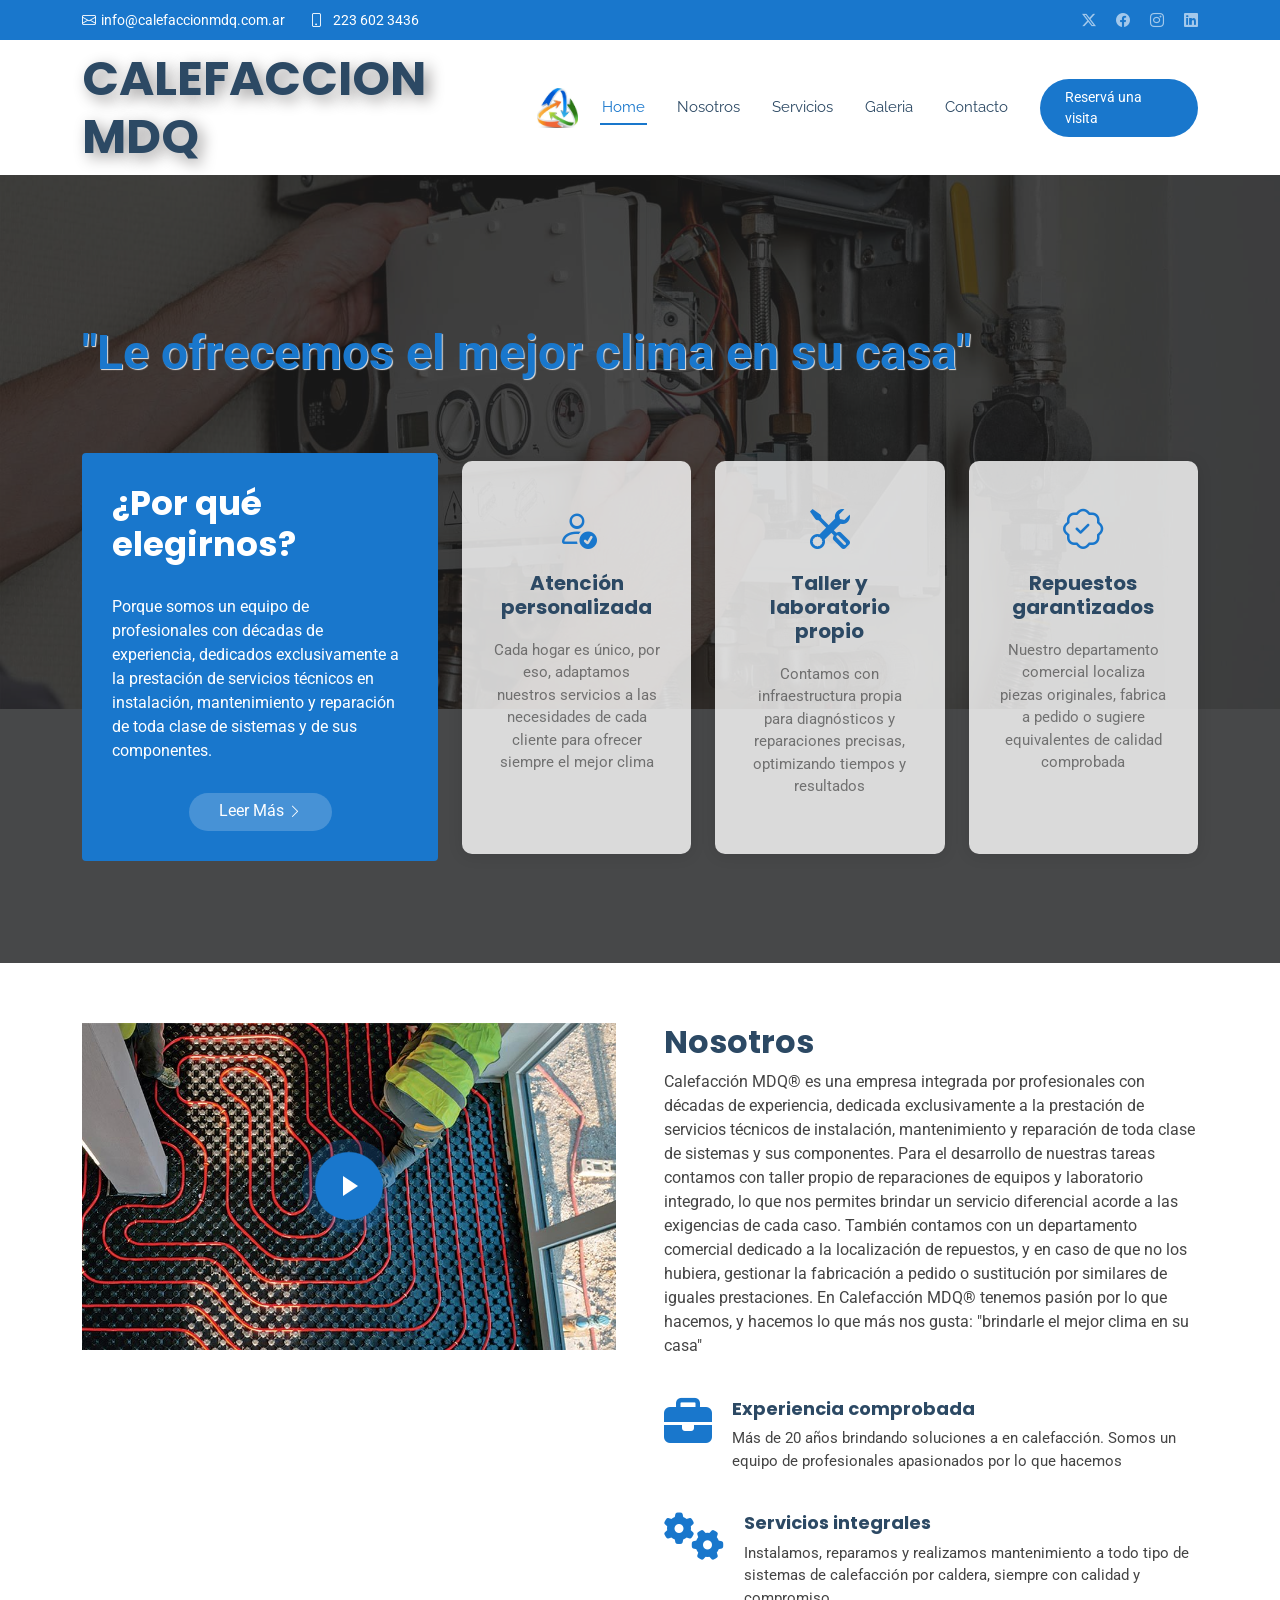
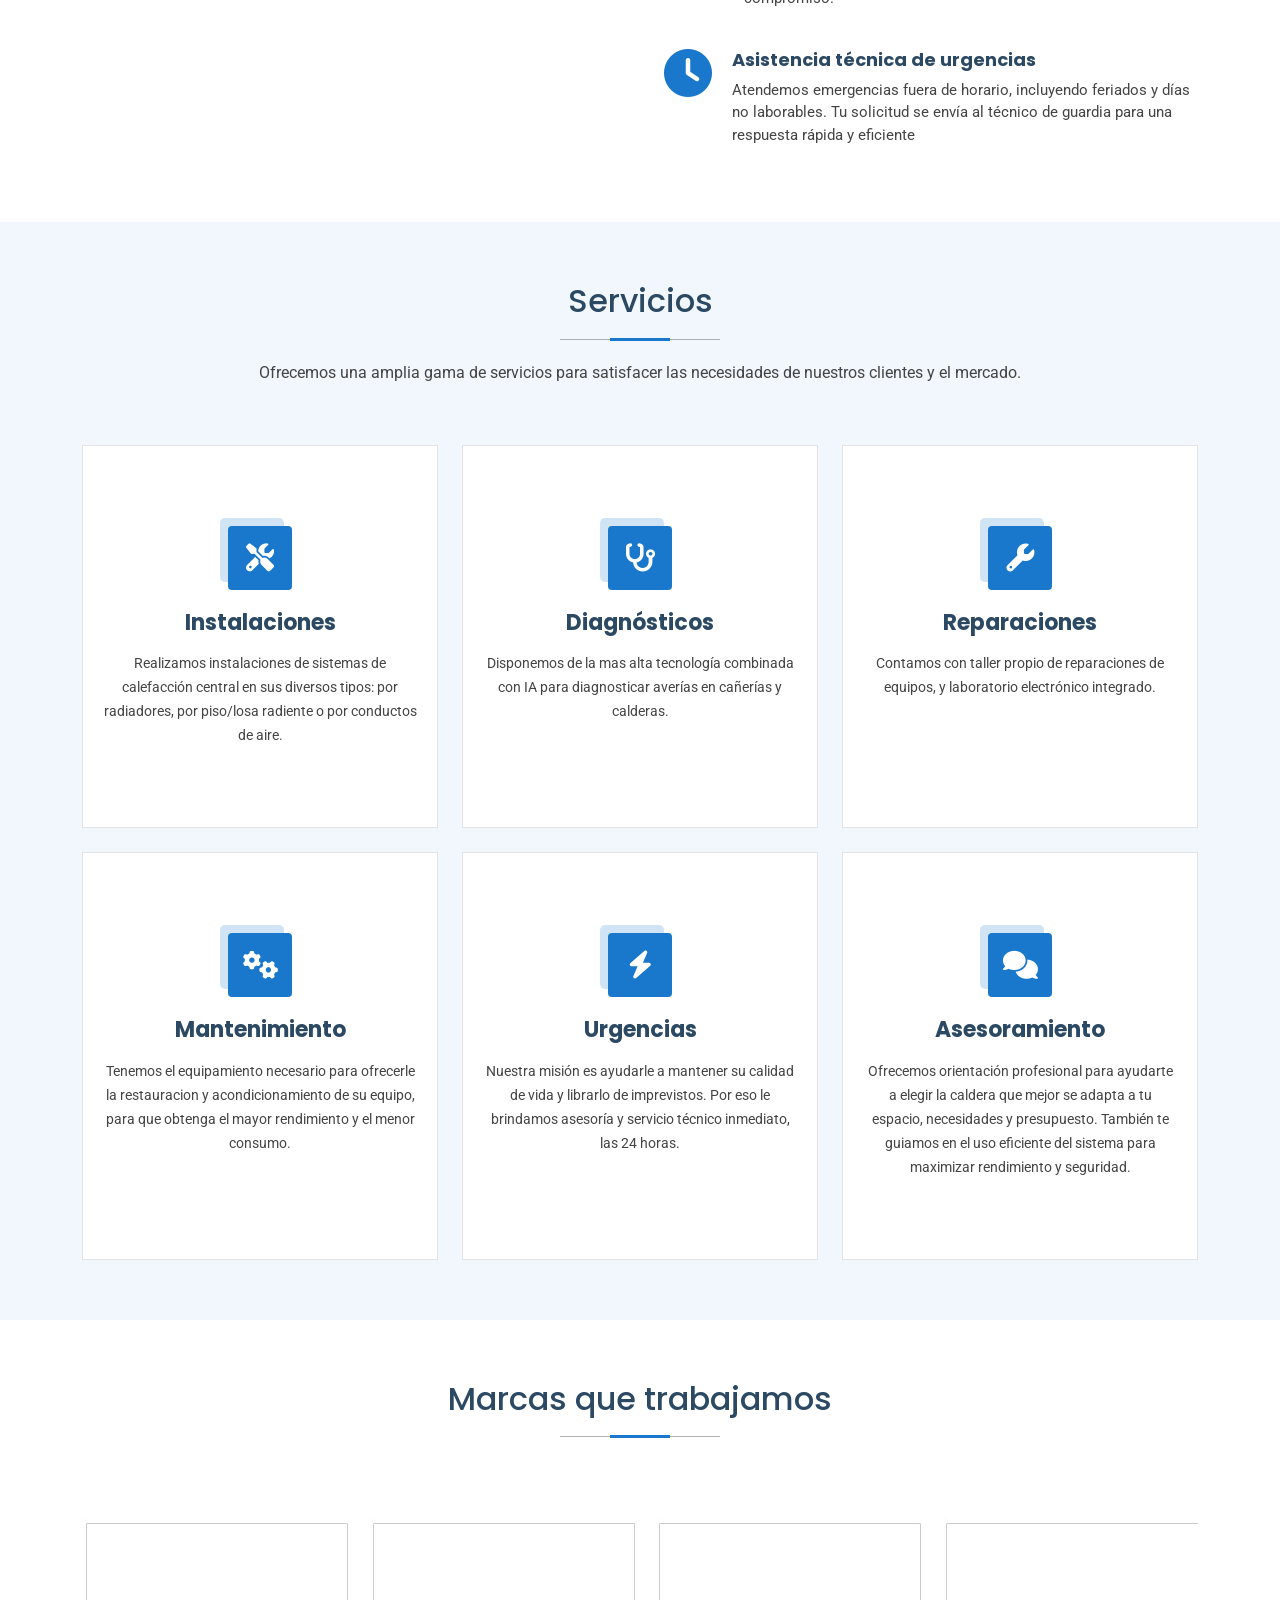
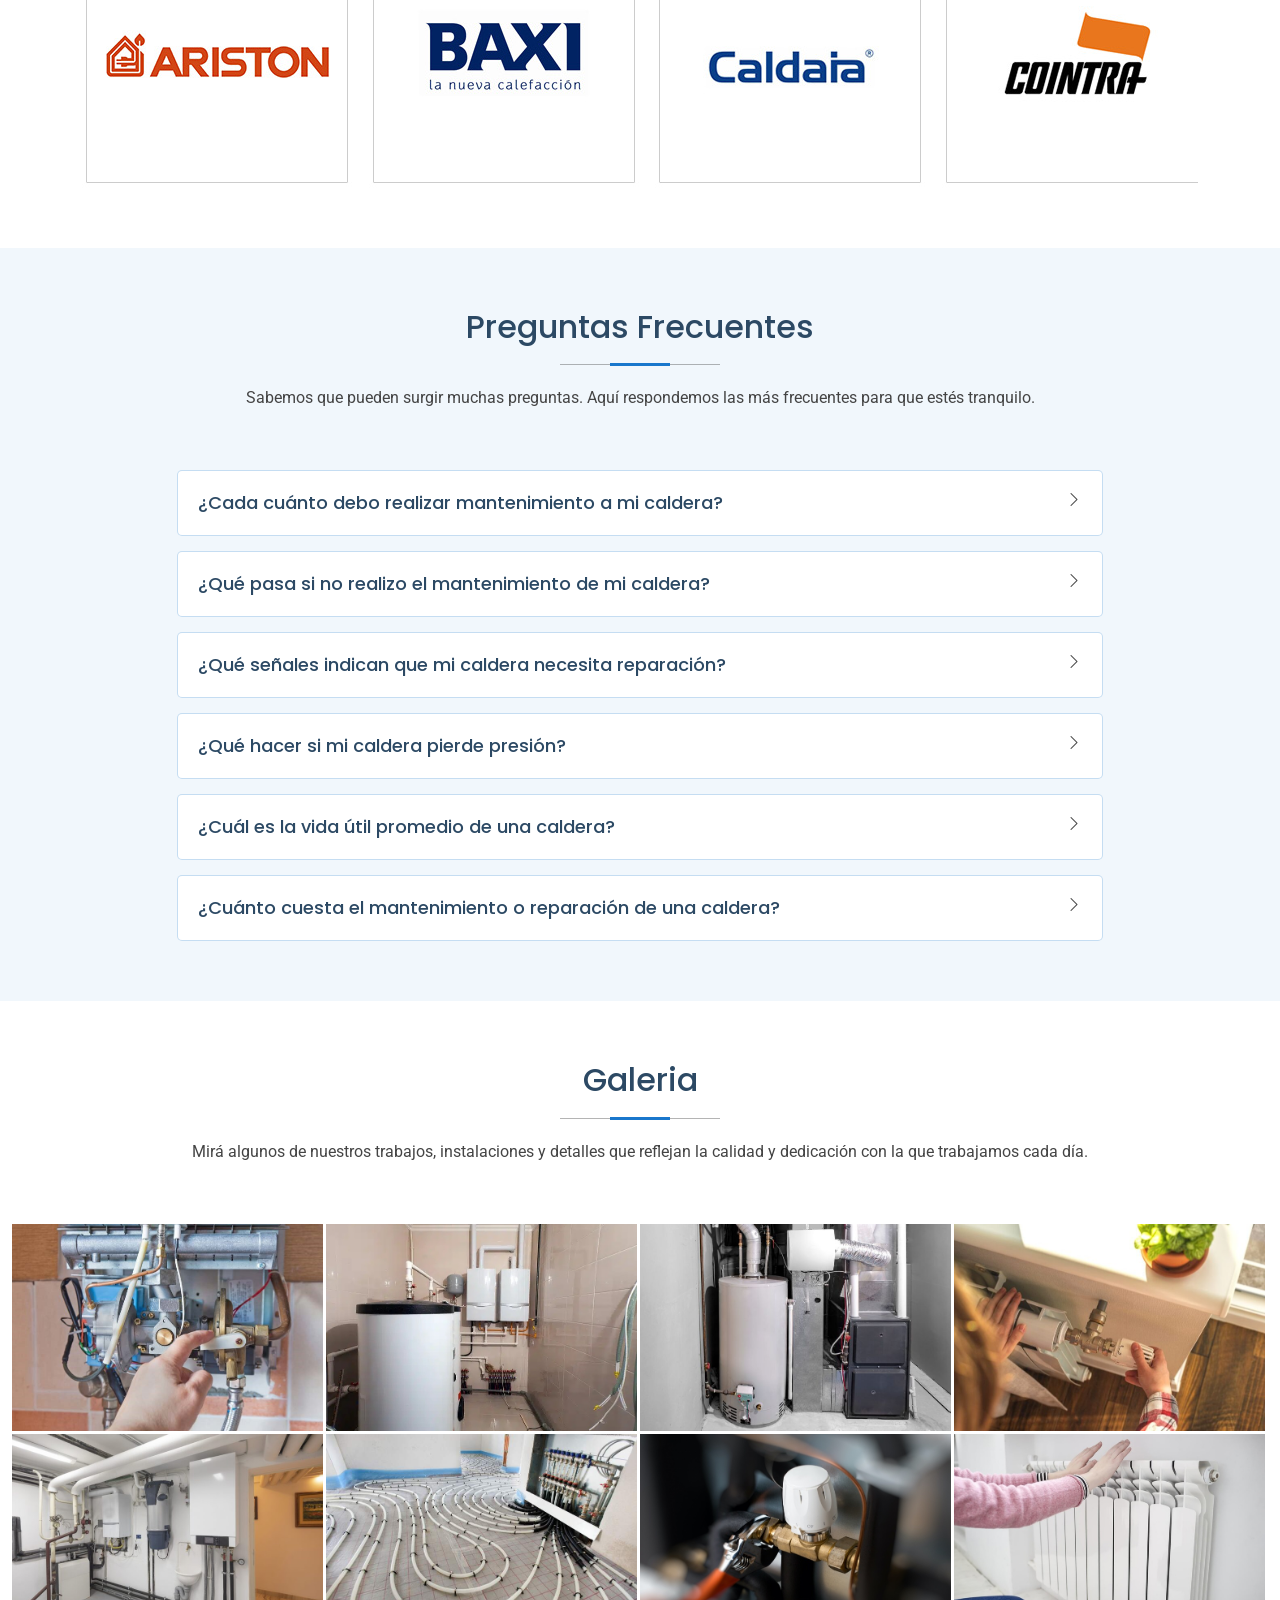
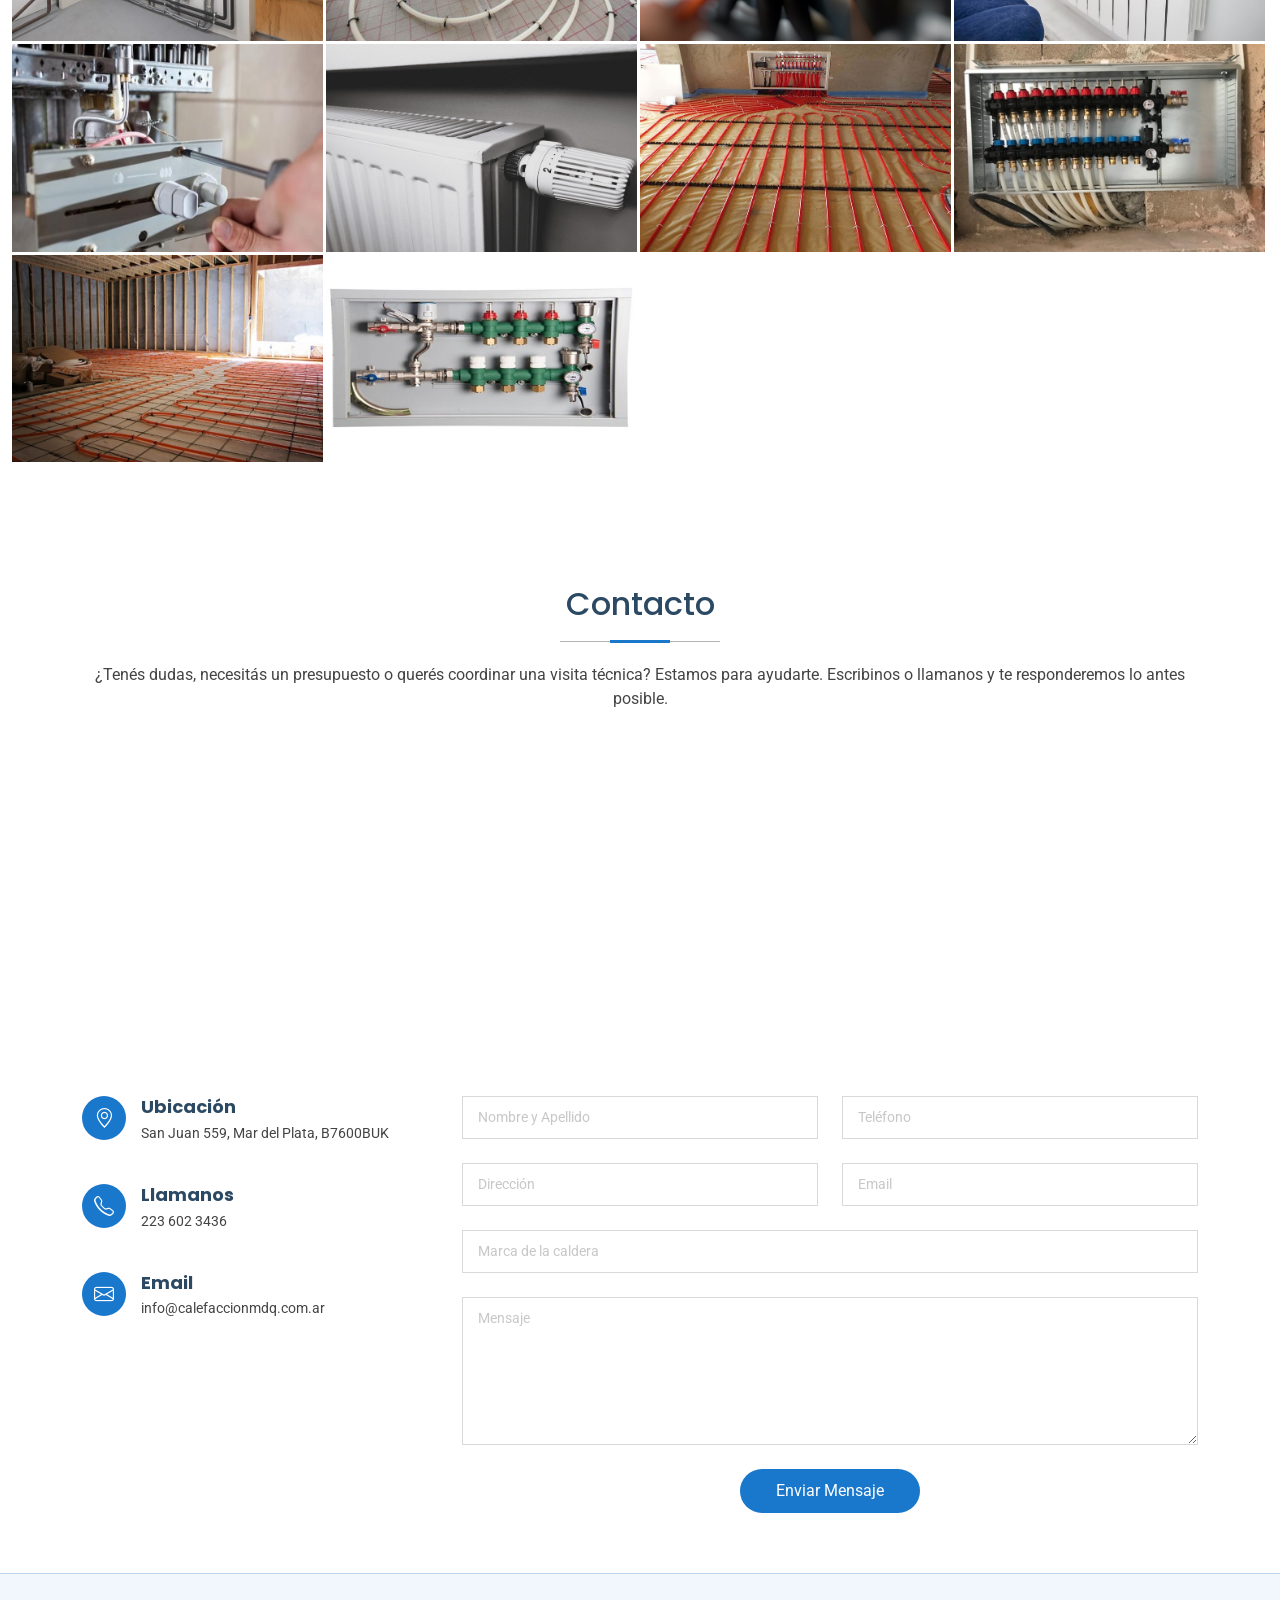
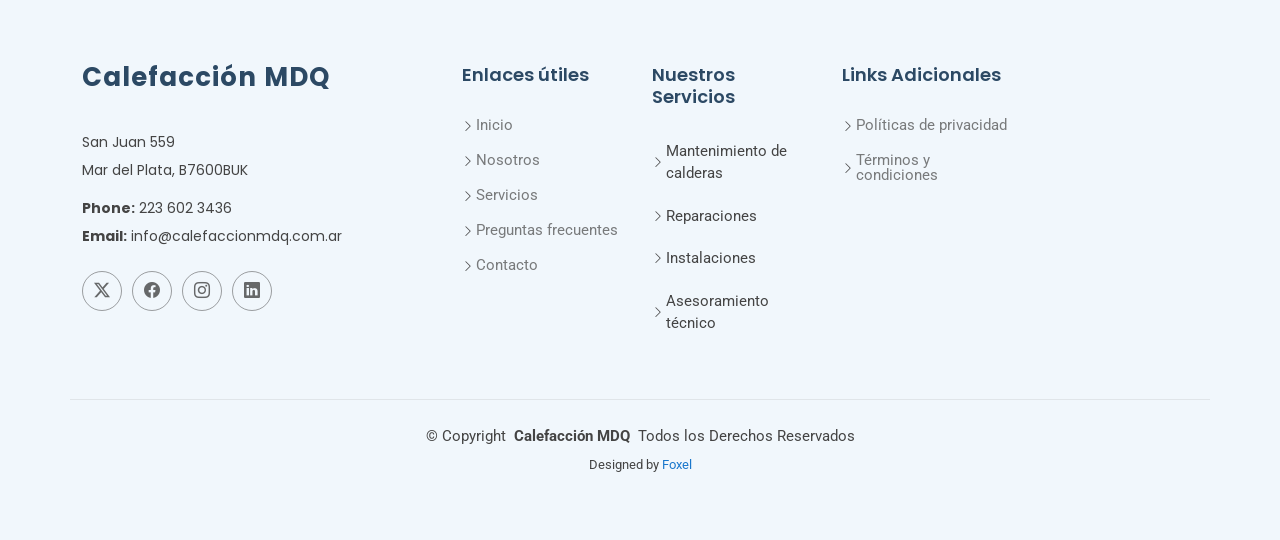
<file: index.html>
<!DOCTYPE html>
<html lang="es">

<head>
  <!-- Charset & Viewport -->
  <meta charset="utf-8">
  <meta name="viewport" content="width=device-width, initial-scale=1.0">

  <!-- Title & Description -->
  <title>Calefaccion MDQ | Servicio técnico de calderas y pisos radiantes en Mar del Plata</title>
  <meta name="description" content="Reparación, mantenimiento e instalación de equipos de calderas en Mar del Plata. Repuestos garantizados y atención personalizada.">
  <!-- <meta name="keywords" content="servicio técnico, reparación de calderas y pisos radiantes, mantenimiento, instalación, soporte técnico en Mar del Plata"> -->

  <!-- Canonical -->
  <link rel="canonical" href="https://www.calefaccionmdq.com.ar/" />

  <!-- Open Graph (Facebook, LinkedIn, WhatsApp) -->
  <meta property="og:locale" content="es_AR">
  <meta property="og:type" content="website">
  <meta property="og:site_name" content="CALEFACCION MDQ Servicio Técnico">
  <meta property="og:title" content="CALEFACCION MDQ Servicio Técnico - Reparación y Mantenimiento de calderas y pisos radiantes">
  <meta property="og:description" content="Confíe en expertos: reparación, mantenimiento e instalación de calderas y pisos radiantes. Servicio personalizado y garantía real.">
  <meta property="og:url" content="https://www.calefaccionmdq.com.ar/">
  <meta property="og:image" content="https://www.calefaccionmdq.com.ar/assets/img/og-image.jpg">
  <meta property="og:image:width" content="1200">
  <meta property="og:image:height" content="630">
  <meta property="og:image:type" content="image/jpeg">
  <meta property="og:image:alt" content="CALEFACCION MDQ Servicio Técnico en Mar del Plata - Instalación, reparación y soporte técnico.">

  <!-- Twitter Card -->
  <meta name="twitter:card" content="summary_large_image">
  <meta name="twitter:title" content="CALEFACCION MDQ Servicio Técnico - Reparación y Mantenimiento de calderas y pisos radiantes">
  <meta name="twitter:description" content="Confíe en expertos: reparación, mantenimiento e instalación de calderas y pisos radiantes. Servicio personalizado y garantía real.">
  <meta name="twitter:image" content="https://www.calefaccionmdq.com.ar/assets/img/og-image.jpg">
  <meta name="twitter:image:alt" content="CALEFACCION MDQ Servicio Técnico en Mar del Plata - Instalación, reparación y soporte técnico.">

  <!-- Favicons -->
  <link href="assets/img/favicon.jpg" rel="icon">
  <link href="assets/img/apple-touch-icon.png" rel="apple-touch-icon">

  <!-- Fonts -->
  <link href="https://fonts.googleapis.com" rel="preconnect">
  <link href="https://fonts.gstatic.com" rel="preconnect" crossorigin>
  <link href="https://fonts.googleapis.com/css2?family=Roboto:wght@300;400;500;700;900&family=Poppins:wght@300;400;500;600;700;900&family=Raleway:wght@300;400;500;600;700;900&display=swap" rel="stylesheet">

  <!-- Vendor CSS Files -->
  <link href="assets/vendor/bootstrap/css/bootstrap.min.css" rel="stylesheet">
  <link href="assets/vendor/bootstrap-icons/bootstrap-icons.css" rel="stylesheet">
  <link href="assets/vendor/aos/aos.css" rel="stylesheet">
  <link href="assets/vendor/fontawesome-free/css/all.min.css" rel="stylesheet">
  <link href="assets/vendor/glightbox/css/glightbox.min.css" rel="stylesheet">
  <link href="assets/vendor/swiper/swiper-bundle.min.css" rel="stylesheet">

  <!-- Main CSS File -->
  <link href="assets/css/main.css" rel="stylesheet">
  <link href="assets/css/responsive.css" rel="stylesheet">

  <!-- JSON-LD LocalBusiness -->
  <script type="application/ld+json">
  {
    "@context": "https://schema.org",
    "@type": "LocalBusiness",
    "name": "CALEFACCION MDQ Servicio Técnico",
    "image": "https://www.calefaccionmdq.com.ar/assets/img/og-image.jpg",
    "url": "https://www.calefaccionmdq.com.ar/",
    "logo": "https://www.calefaccionmdq.com.ar/assets/img/og-image.jpg",
    "telephone": "+54 223 602 3436",
    "address": {
      "@type": "PostalAddress",
      "streetAddress": "San Juan 559", 
      "addressLocality": "Mar del Plata",
      "postalCode": "7600",
      "addressCountry": "AR"
    },
    "openingHours": [
      "Mo-Fr 09:00-18:00",
      "Sa 09:00-13:00"
    ],
    "priceRange": "$$",
    "sameAs": [
      "https://www.instagram.com/",
      "https://www.facebook.com/",
      "https://www.linkedin.com/"
    ],
    "description": "Confíe en expertos: reparación, mantenimiento e instalación de calderas y pisos radiantes. Servicio personalizado y garantía real."
  }
  </script>

  <!-- JSON-LD FAQ -->
  <script type="application/ld+json">
  {
    "@context": "https://schema.org",
    "@type": "FAQPage",
    "mainEntity": [
      {
        "@type": "Question",
        "name": "¿Cada cuánto debo realizar mantenimiento a mi caldera?",
        "acceptedAnswer": {
          "@type": "Answer",
          "text": "Recomendamos una revisión anual antes del invierno para garantizar seguridad y eficiencia."
        }
      },
      {
        "@type": "Question",
        "name": "¿Qué pasa si no realizo el mantenimiento de mi caldera?",
        "acceptedAnswer": {
          "@type": "Answer",
          "text": "Se pueden generar fallas, aumentar el consumo de energía y reducir la vida útil del equipo. Además, podría haber riesgos para la salud como fugas de monóxido de carbono."
        }
      },
      {
        "@type": "Question",
        "name": "¿Qué señales indican que mi caldera necesita reparación?",
        "acceptedAnswer": {
          "@type": "Answer",
          "text": "Ruidos extraños, pérdida de presión constante, agua que no calienta o facturas de gas más elevadas son señales de que necesita revisión técnica."
        }
      },
      {
        "@type": "Question",
        "name": "¿Qué hacer si mi caldera pierde presión?",
        "acceptedAnswer": {
          "@type": "Answer",
          "text": "Revise el manómetro: si está por debajo de 1 bar, llame a nuestro servicio técnico para evitar daños mayores."
        }
      },
      {
        "@type": "Question",
        "name": "¿Cuál es la vida útil promedio de una caldera?",
        "acceptedAnswer": {
          "@type": "Answer",
          "text": "Una caldera bien mantenida puede durar entre 10 y 15 años. Usar repuestos originales y mantenimiento anual ayuda a extender su vida útil."
        }
      },
      {
        "@type": "Question",
        "name": "¿Cuánto cuesta el mantenimiento o reparación de una caldera?",
        "acceptedAnswer": {
          "@type": "Answer",
          "text": "Depende del tipo de servicio, modelo de la caldera y repuestos necesarios. Podemos brindar un presupuesto estimado sin compromiso luego de la evaluación inicial."
        }
      }
    ]
  }
  </script>
</head>

<body class="index-page">

  <header id="header" class="header sticky-top">

    <div class="topbar d-flex align-items-center">
      <div class="container d-flex justify-content-center justify-content-md-between">
        <div class="contact-info d-flex align-items-center">
          <i class="bi bi-envelope d-flex align-items-center"><a href="info@calefaccionmdq.com.ar">info@calefaccionmdq.com.ar</a></i>
          <i class="bi bi-phone d-flex align-items-center ms-4"><a href="tel:2236023436"><span>223 602 3436</span></a></i>
        </div>
        <div class="social-links d-none d-md-flex align-items-center">
          <a href="nofollow noopener" class="twitter"><i class="bi bi-twitter-x"></i></a>
          <a href="nofollow noopener" class="facebook"><i class="bi bi-facebook"></i></a>
          <a href="nofollow noopener" class="instagram"><i class="bi bi-instagram"></i></a>
          <a href="nofollow noopener" class="linkedin"><i class="bi bi-linkedin"></i></a>
        </div>
      </div>
    </div><!-- End Top Bar -->

    <div class="branding d-flex align-items-center">

      <div class="container position-relative d-flex align-items-center justify-content-between">
        <a href="index.html" class="logo d-flex align-items-center me-auto">
          <!-- Uncomment the line below if you also wish to use an image logo -->
          <h1 class="sitename">CALEFACCION MDQ</h1>
          <img src="assets/img/logo.jpg" alt="">
        </a>

        <nav id="navmenu" class="navmenu">
          <ul>
            <li><a href="#hero" class="active">Home<br></a></li>
            <li><a href="#about">Nosotros</a></li>
            <li><a href="#services">Servicios</a></li>
            <li><a href="#gallery">Galeria</a></li>
            <li><a href="#contact">Contacto</a></li>
          </ul>
          <i class="mobile-nav-toggle d-xl-none bi bi-list"></i>
        </nav>

        <a class="cta-btn d-none d-sm-block" href="#contact">Reservá una visita</a>

      </div>

    </div>

  </header>

  <main class="main">

    <!-- Hero Section -->
    <section id="hero" class="hero section light-background">

      <div class="hero-overlay"></div>

      <img src="assets/img/hero-bg5.jpg" alt="Tecnico reparando" data-aos="fade-in">

      <div class="container position-relative">

        <div class="welcome position-relative" data-aos="fade-down" data-aos-delay="100">
          <!--<h2>Bienvenido a CALEFACCIÓN MDQ</h2> -->
          <p>"Le ofrecemos el mejor clima en su casa"</p>
        </div><!-- End Welcome -->

        <div class="content row gy-4">
          <div class="col-lg-4 d-flex align-items-stretch">
            <div class="why-box" data-aos="zoom-out" data-aos-delay="200">
              <h3>¿Por qué elegirnos?</h3>
              <p>
                Porque somos un equipo de profesionales con décadas de experiencia, dedicados exclusivamente a la prestación de servicios técnicos en instalación, 
                mantenimiento y reparación de toda clase de sistemas y de sus componentes.
              </p>
              <div class="text-center">
                <a href="#about" class="more-btn"><span>Leer Más</span> <i class="bi bi-chevron-right"></i></a>
              </div>
            </div>
          </div><!-- End Why Box -->

          <div class="col-lg-8 d-flex align-items-stretch">
            <div class="d-flex flex-column justify-content-center">
              <div class="row gy-4">

                <div class="col-xl-4 d-flex align-items-stretch">
                  <div class="icon-box" data-aos="zoom-out" data-aos-delay="300">
                    <i class="bi bi-person-check"></i>
                    <h4>Atención personalizada</h4>
                    <p>Cada hogar es único, por eso, adaptamos nuestros servicios a las necesidades de cada cliente para ofrecer siempre el mejor clima</p>
                  </div>
                </div><!-- End Icon Box -->

                <div class="col-xl-4 d-flex align-items-stretch">
                  <div class="icon-box" data-aos="zoom-out" data-aos-delay="400">
                    <i class="bi bi-tools"></i>
                    <h4>Taller y laboratorio propio</h4>
                    <p>Contamos con infraestructura propia para diagnósticos y reparaciones precisas, optimizando tiempos y resultados</p>
                  </div>
                </div><!-- End Icon Box -->

                <div class="col-xl-4 d-flex align-items-stretch">
                  <div class="icon-box" data-aos="zoom-out" data-aos-delay="500">
                    <i class="bi bi-patch-check"></i>
                    <h4>Repuestos garantizados</h4>
                    <p>Nuestro departamento comercial localiza piezas originales, fabrica a pedido o sugiere equivalentes de calidad comprobada</p>
                  </div>
                </div><!-- End Icon Box -->

              </div>
            </div>
          </div>
        </div><!-- End  Content-->

      </div>

    </section><!-- /Hero Section -->

    <!-- About Section -->
    <section id="about" class="about section">

      <div class="container">

        <div class="row gy-4 gx-5">

          <div class="col-lg-6 position-relative align-self-start" data-aos="fade-up" data-aos-delay="200">
            <img src="assets/img/floor.jpg" class="img-fluid" alt="">
            <a href="https://www.youtube.com/watch?v=MVaSRP1UmMk" class="glightbox pulsating-play-btn"></a>
          </div>

          <div class="col-lg-6 content" data-aos="fade-up" data-aos-delay="100">
            <h3>Nosotros</h3>
            <p>
              Calefacción MDQ® es una empresa integrada por profesionales con décadas de experiencia, dedicada exclusivamente a la prestación de servicios técnicos de instalación, 
              mantenimiento y reparación de toda clase de sistemas y sus componentes. Para el desarrollo de nuestras tareas contamos con taller propio de reparaciones de equipos y 
              laboratorio integrado, lo que nos permites brindar un servicio diferencial acorde a las exigencias de cada caso. También contamos con un departamento comercial dedicado 
              a la localización de repuestos, y en caso de que no los hubiera, gestionar la fabricación a pedido o sustitución por similares de iguales prestaciones. En Calefacción MDQ® 
              tenemos pasión por lo que hacemos, y hacemos lo que más nos gusta:
              "brindarle el mejor clima en su casa"
            </p>
            <ul>
              <li>
                <i class="fa-solid fa-briefcase"></i>
                <div>
                  <h5>Experiencia comprobada</h5>
                  <p>Más de 20 años brindando soluciones a en calefacción. Somos un equipo de profesionales apasionados por lo que hacemos</p>
                </div>
              </li>
              <li>
                <i class="fa-solid fa-cogs"></i>
                <div>
                  <h5>Servicios integrales</h5>
                  <p>Instalamos, reparamos y realizamos mantenimiento a todo tipo de sistemas de calefacción por caldera, siempre con calidad y compromiso.</p>
                </div>
              </li>
              <li>
                <i class="fa-solid fa-clock"></i>
                <div>
                  <h5>Asistencia técnica de urgencias</h5>
                  <p>Atendemos emergencias fuera de horario, incluyendo feriados y días no laborables. Tu solicitud se envía al técnico de guardia para una respuesta rápida y eficiente</p>
                </div>
              </li>
            </ul>
          </div>

        </div>

      </div>

    </section><!-- /About Section -->

    <!-- Services Section -->
    <section id="services" class="services section light-background">

      <!-- Section Title -->
      <div class="container section-title" data-aos="fade-up">
        <h2>Servicios</h2>
        <p>Ofrecemos una amplia gama de servicios para satisfacer las necesidades de nuestros clientes y el mercado.</p>
      </div><!-- End Section Title -->

      <div class="container">

        <div class="row gy-4">

          <div class="col-lg-4 col-md-6" data-aos="fade-up" data-aos-delay="100">
            <div class="service-item  position-relative">
              <div class="icon">
                <i class="fas fa-tools"></i>
              </div>
              <a href="#" class="stretched-link">
                <h3>Instalaciones</h3>
              </a>
              <p>Realizamos instalaciones de sistemas de calefacción central en sus diversos tipos: por radiadores, por piso/losa radiente o por conductos de aire.</p>
            </div>
          </div><!-- End Service Item -->

          <div class="col-lg-4 col-md-6" data-aos="fade-up" data-aos-delay="200">
            <div class="service-item position-relative">
              <div class="icon">
                <i class="fas fa-stethoscope"></i>
              </div>
              <a href="#" class="stretched-link">
                <h3>Diagnósticos</h3>
              </a>
              <p>Disponemos de la mas alta tecnología combinada con IA para diagnosticar averías en cañerías y calderas.</p>
            </div>
          </div><!-- End Service Item -->

          <div class="col-lg-4 col-md-6" data-aos="fade-up" data-aos-delay="300">
            <div class="service-item position-relative">
              <div class="icon">
                <i class="fas fa-wrench"></i>
              </div>
              <a href="#" class="stretched-link">
                <h3>Reparaciones</h3>
              </a>
              <p>Contamos con taller propio de reparaciones de equipos, y laboratorio electrónico integrado.</p>
            </div>
          </div><!-- End Service Item -->

          <div class="col-lg-4 col-md-6" data-aos="fade-up" data-aos-delay="400">
            <div class="service-item position-relative">
              <div class="icon">
                <i class="fas fa-cogs"></i>
              </div>
              <a href="#" class="stretched-link">
                <h3>Mantenimiento</h3>
              </a>
              <p>Tenemos el equipamiento necesario para ofrecerle la restauracion y acondicionamiento de su equipo, para que obtenga el mayor rendimiento y el menor consumo.</p>
              <a href="#" class="stretched-link"></a>
            </div>
          </div><!-- End Service Item -->

          <div class="col-lg-4 col-md-6" data-aos="fade-up" data-aos-delay="500">
            <div class="service-item position-relative">
              <div class="icon">
                <i class="fas fa-bolt"></i>
              </div>
              <a href="#" class="stretched-link">
                <h3>Urgencias</h3>
              </a>
              <p>Nuestra misión es ayudarle a mantener su calidad de vida y librarlo de imprevistos. Por eso le brindamos asesoría y servicio técnico inmediato, las 24 horas.</p>
              <a href="#" class="stretched-link"></a>
            </div>
          </div><!-- End Service Item -->

          <div class="col-lg-4 col-md-6" data-aos="fade-up" data-aos-delay="600">
            <div class="service-item position-relative">
              <div class="icon">
                <i class="fas fa-comments"></i>
              </div>
              <a href="#" class="stretched-link">
                <h3>Asesoramiento</h3>
              </a>
              <p>Ofrecemos orientación profesional para ayudarte a elegir la caldera que mejor se adapta a tu espacio, necesidades y presupuesto. También te guiamos en el uso eficiente del sistema para maximizar rendimiento y seguridad.</p>
              <a href="#" class="stretched-link"></a>
            </div>
          </div><!-- End Service Item -->

        </div>

      </div>

    </section><!-- /Services Section -->

    <!-- Brands Section -->
<section id="brands" class="brands section">
  <div class="container" data-aos="fade-up">
    <div class="section-title">
      <h2>Marcas que trabajamos</h2>
    </div>
    <div class="swiper brands-slider">
      <div class="swiper-wrapper">
        <div class="swiper-slide"><img src="assets/img/brands/Ariston.jpg" alt="Ariston"></div>
        <div class="swiper-slide"><img src="assets/img/brands/Baxi.jpg" alt="Baxi"></div>
        <div class="swiper-slide"><img src="assets/img/brands/Caldaia.jpg" alt="Caldaia"></div>
        <div class="swiper-slide"><img src="assets/img/brands/Cointra.jpg" alt="Cointra"></div>
        <div class="swiper-slide"><img src="assets/img/brands/Eskabe.jpg" alt="Eskabe"></div>
        <div class="swiper-slide"><img src="assets/img/brands/Euterma.jpg" alt="Euterma"></div>
        <div class="swiper-slide"><img src="assets/img/brands/Fagor.jpg" alt="Fagor"></div>
        <div class="swiper-slide"><img src="assets/img/brands/Ferroli.jpg" alt="Ferroli"></div>
        <div class="swiper-slide"><img src="assets/img/brands/Hayward.jpg" alt="Hayward"></div>
        <div class="swiper-slide"><img src="assets/img/brands/Immergas.jpg" alt="Immergas"></div>
        <div class="swiper-slide"><img src="assets/img/brands/Lamarina.jpg" alt="Lamarina"></div>
        <div class="swiper-slide"><img src="assets/img/brands/Ocean.jpg" alt="Ocean"></div>
        <div class="swiper-slide"><img src="assets/img/brands/Orbis.jpg" alt="Orbis"></div>
        <div class="swiper-slide"><img src="assets/img/brands/Peisa.jpg" alt="Peisa"></div>
        <div class="swiper-slide"><img src="assets/img/brands/Rheem.jpg" alt="Rheem"></div>
        <div class="swiper-slide"><img src="assets/img/brands/Roca.jpg" alt="Roca"></div>
        <div class="swiper-slide"><img src="assets/img/brands/Triangular.jpg" alt="Triangular"></div>
        <!-- Añadir más marcas -->
      </div>
      <div class="swiper-pagination"></div>
    </div>
  </div>
</section><!-- /Brands Section -->

    <!-- Faq Section -->
    <section id="faq" class="faq section light-background">

      <!-- Section Title -->
      <div class="container section-title" data-aos="fade-up">
        <h2>Preguntas Frecuentes</h2>
        <p>Sabemos que pueden surgir muchas preguntas. Aquí respondemos las más frecuentes para que estés tranquilo.</p>
      </div><!-- End Section Title -->

      <div class="container">

        <div class="row justify-content-center">

          <div class="col-lg-10" data-aos="fade-up" data-aos-delay="100">

            <div class="faq-container">

              <div class="faq-item">
                <h3>¿Cada cuánto debo realizar mantenimiento a mi caldera?</h3>
                <div class="faq-content">
                  <p>Recomendamos una revisión anual antes del invierno para garantizar seguridad y eficiencia.</p>
                </div>
                <i class="faq-toggle bi bi-chevron-right"></i>
              </div><!-- End Faq item-->

              <div class="faq-item">
                <h3>¿Qué pasa si no realizo el mantenimiento de mi caldera?</h3>
                <div class="faq-content">
                  <p>Se pueden generar fallas, aumentar el consumo de energía y reducir la vida útil del equipo. Además, podría haber riesgos para la salud, como fugas de monóxido de carbono.</p>
                </div>
                <i class="faq-toggle bi bi-chevron-right"></i>
              </div><!-- End Faq item-->

              <div class="faq-item">
                <h3>¿Qué señales indican que mi caldera necesita reparación?</h3>
                <div class="faq-content">
                  <p>Si notas ruidos extraños, pérdida de presión constante, agua que no calienta adecuadamente o facturas de gas más elevadas, es recomendable contactar a un técnico especializado para una revisión.</p>
                </div>
                <i class="faq-toggle bi bi-chevron-right"></i>
              </div><!-- End Faq item-->

              <div class="faq-item">
                <h3>¿Qué hacer si mi caldera pierde presión?</h3>
                <div class="faq-content">
                  <p>Revise el manómetro: si está por debajo de 1 bar, llame a nuestro servicio técnico para evitar daños mayores.</p>
                </div>
                <i class="faq-toggle bi bi-chevron-right"></i>
              </div><!-- End Faq item-->

              <div class="faq-item">
                <h3>¿Cuál es la vida útil promedio de una caldera?</h3>
                <div class="faq-content">
                  <p>Una caldera bien mantenida puede durar entre 10 y 15 años. Realizar mantenimiento anual y usar repuestos originales puede extender su vida útil.</p>
                </div>
                <i class="faq-toggle bi bi-chevron-right"></i>
              </div><!-- End Faq item-->

              <div class="faq-item">
                <h3>¿Cuánto cuesta el mantenimiento o reparación de una caldera?</h3>
                <div class="faq-content">
                  <p>El costo depende del tipo de servicio, modelo de la caldera y repuestos necesarios. Podemos brindarte un presupuesto estimado sin compromiso luego de una evaluación inicial. Consultanos para más detalles.</p>
                </div>
                <i class="faq-toggle bi bi-chevron-right"></i>
              </div><!-- End Faq item-->

            </div>

          </div><!-- End Faq Column-->

        </div>

      </div>

    </section><!-- /Faq Section -->

    <!-- Gallery Section -->
    <section id="gallery" class="gallery section">

      <!-- Section Title -->
      <div class="container section-title" data-aos="fade-up">
        <h2>Galeria</h2>
        <p>Mirá algunos de nuestros trabajos, instalaciones y detalles que reflejan la calidad y dedicación con la que trabajamos cada día.</p>
      </div><!-- End Section Title -->

      <div class="container-fluid" data-aos="fade-up" data-aos-delay="100">

        <div class="row g-0">

          <div class="col-lg-3 col-md-4">
            <div class="gallery-item">
              <a href="assets/img/gallery/gallery-1.jpg" class="glightbox" data-gallery="images-gallery">
                <img src="assets/img/gallery/gallery-1.jpg" alt="" class="img-fluid">
              </a>
            </div>
          </div><!-- End Gallery Item -->

          <div class="col-lg-3 col-md-4">
            <div class="gallery-item">
              <a href="assets/img/gallery/gallery-2.jpg" class="glightbox" data-gallery="images-gallery">
                <img src="assets/img/gallery/gallery-2.jpg" alt="" class="img-fluid">
              </a>
            </div>
          </div><!-- End Gallery Item -->

          <div class="col-lg-3 col-md-4">
            <div class="gallery-item">
              <a href="assets/img/gallery/gallery-3.jpg" class="glightbox" data-gallery="images-gallery">
                <img src="assets/img/gallery/gallery-3.jpg" alt="" class="img-fluid">
              </a>
            </div>
          </div><!-- End Gallery Item -->

          <div class="col-lg-3 col-md-4">
            <div class="gallery-item">
              <a href="assets/img/gallery/gallery-4.jpg" class="glightbox" data-gallery="images-gallery">
                <img src="assets/img/gallery/gallery-4.jpg" alt="" class="img-fluid">
              </a>
            </div>
          </div><!-- End Gallery Item -->

          <div class="col-lg-3 col-md-4">
            <div class="gallery-item">
              <a href="assets/img/gallery/gallery-5.jpg" class="glightbox" data-gallery="images-gallery">
                <img src="assets/img/gallery/gallery-5.jpg" alt="" class="img-fluid">
              </a>
            </div>
          </div><!-- End Gallery Item -->

          <div class="col-lg-3 col-md-4">
            <div class="gallery-item">
              <a href="assets/img/gallery/gallery-6.jpg" class="glightbox" data-gallery="images-gallery">
                <img src="assets/img/gallery/gallery-6.jpg" alt="" class="img-fluid">
              </a>
            </div>
          </div><!-- End Gallery Item -->

          <div class="col-lg-3 col-md-4">
            <div class="gallery-item">
              <a href="assets/img/gallery/gallery-7.jpg" class="glightbox" data-gallery="images-gallery">
                <img src="assets/img/gallery/gallery-7.jpg" alt="" class="img-fluid">
              </a>
            </div>
          </div><!-- End Gallery Item -->

          <div class="col-lg-3 col-md-4">
            <div class="gallery-item">
              <a href="assets/img/gallery/gallery-8.jpg" class="glightbox" data-gallery="images-gallery">
                <img src="assets/img/gallery/gallery-8.jpg" alt="" class="img-fluid">
              </a>
            </div>
          </div><!-- End Gallery Item -->

          <div class="col-lg-3 col-md-4">
            <div class="gallery-item">
              <a href="assets/img/gallery/gallery-9.jpg" class="glightbox" data-gallery="images-gallery">
                <img src="assets/img/gallery/gallery-9.jpg" alt="" class="img-fluid">
              </a>
            </div>
          </div><!-- End Gallery Item -->

          <div class="col-lg-3 col-md-4">
            <div class="gallery-item">
              <a href="assets/img/gallery/gallery-10.png" class="glightbox" data-gallery="images-gallery">
                <img src="assets/img/gallery/gallery-10.jpg" alt="" class="img-fluid">
              </a>
            </div>
          </div><!-- End Gallery Item -->

          <div class="col-lg-3 col-md-4">
            <div class="gallery-item">
              <a href="assets/img/gallery/gallery-11.jpg" class="glightbox" data-gallery="images-gallery">
                <img src="assets/img/gallery/gallery-11.jpg" alt="" class="img-fluid">
              </a>
            </div>
          </div><!-- End Gallery Item -->

          <div class="col-lg-3 col-md-4">
            <div class="gallery-item">
              <a href="assets/img/gallery/gallery-12.jpg" class="glightbox" data-gallery="images-gallery">
                <img src="assets/img/gallery/gallery-12.jpg" alt="" class="img-fluid">
              </a>
            </div>
          </div><!-- End Gallery Item -->

          <div class="col-lg-3 col-md-4">
            <div class="gallery-item">
              <a href="assets/img/gallery/gallery-13.jpg" class="glightbox" data-gallery="images-gallery">
                <img src="assets/img/gallery/gallery-13.jpg" alt="" class="img-fluid">
              </a>
            </div>
          </div><!-- End Gallery Item -->

          <div class="col-lg-3 col-md-4">
            <div class="gallery-item">
              <a href="assets/img/gallery/gallery-14.jpg" class="glightbox" data-gallery="images-gallery">
                <img src="assets/img/gallery/gallery-14.jpg" alt="" class="img-fluid">
              </a>
            </div>
          </div><!-- End Gallery Item -->

        </div>

      </div>

    </section><!-- /Gallery Section -->

    <!-- Contact Section -->
    <section id="contact" class="contact section">

      <!-- Section Title -->
      <div class="container section-title" data-aos="fade-up">
        <h2>Contacto</h2>
        <p>¿Tenés dudas, necesitás un presupuesto o querés coordinar una visita técnica? Estamos para ayudarte. Escribinos o llamanos y te responderemos lo antes posible.</p>
      </div><!-- End Section Title -->

      <div class="mb-5" data-aos="fade-up" data-aos-delay="100">
        <iframe style="border:0; width: 100%; height: 270px;" src="https://www.google.com/maps/embed?pb=!1m18!1m12!1m3!1d3144.792776762435!2d-57.558347124747755!3d-37.981965071934006!2m3!1f0!2f0!3f0!3m2!1i1024!2i768!4f13.1!3m3!1m2!1s0x767a262b4406977%3A0x194fcd16baa00996!2sCalefacci%C3%B3n%20MDQ!5e0!3m2!1ses-419!2sar!4v1713233339560!5m2!1ses-419!2sar" frameborder="0" allowfullscreen="" loading="lazy" referrerpolicy="no-referrer-when-downgrade"></iframe>
      </div><!-- End Google Maps -->

      <div class="container" data-aos="fade-up" data-aos-delay="200">

        <div class="row gy-4">

          <div class="col-lg-4">
            <div class="info-item d-flex" data-aos="fade-up" data-aos-delay="300">
              <i class="bi bi-geo-alt flex-shrink-0"></i>
              <div>
                <h3>Ubicación</h3>
                <p>San Juan 559, Mar del Plata, B7600BUK</p>
              </div>
            </div><!-- End Info Item -->

            <div class="info-item d-flex" data-aos="fade-up" data-aos-delay="400">
              <i class="bi bi-telephone flex-shrink-0"></i>
              <div>
                <h3>Llamanos</h3>
                <p>223 602 3436</p>
              </div>
            </div><!-- End Info Item -->

            <div class="info-item d-flex" data-aos="fade-up" data-aos-delay="500">
              <i class="bi bi-envelope flex-shrink-0"></i>
              <div>
                <h3>Email</h3>
                <p>info@calefaccionmdq.com.ar</p>
              </div>
            </div><!-- End Info Item -->

          </div>

          <div class="col-lg-8">
            <form action="https://formsubmit.co/387d6c221157eaff0fd55fc494f8b8ae" method="POST" class="php-email-form" data-aos="fade-up" data-aos-delay="200">
  <div class="row gy-4">

    <div class="col-md-6">
      <input type="text" name="name" class="form-control" placeholder="Nombre y Apellido" required>
    </div>

    <div class="col-md-6">
      <input type="text" class="form-control" name="number" placeholder="Teléfono" required>
    </div>

    <div class="col-md-6">
      <input type="text" class="form-control" name="address" placeholder="Dirección" required>
    </div>

    <div class="col-md-6">
      <input type="email" class="form-control" name="email" placeholder="Email" required>
    </div>

    <div class="col-md-12">
      <input type="text" class="form-control" name="subject" placeholder="Marca de la caldera" required>
    </div>

    <div class="col-md-12">
      <textarea class="form-control" name="message" rows="6" placeholder="Mensaje" required></textarea>
    </div>

    <!-- Evita spam bots -->
<input type="text" name="_honey" style="display:none">

<!-- No captcha -->
<input type="hidden" name="_captcha" value="false">

<!-- Redirige después de enviar -->
<input type="hidden" name="_next" value="https://www.calefaccionmdq.com.ar/gracias.html">

    <div class="col-md-12 text-center">
      <div class="loading">Cargando</div>
      <div class="error-message"></div>
      <div class="sent-message">Tu mensaje ha sido enviado. ¡Gracias!</div>

      <button type="submit">Enviar Mensaje</button>
    </div>

  </div>
</form>
          </div><!-- End Contact Form -->


        </div>

      </div>

    </section><!-- /Contact Section -->

  </main>

  <footer id="footer" class="footer light-background">

    <div class="container footer-top">
      <div class="row gy-4">
        <div class="col-lg-4 col-md-6 footer-about">
          <a href="index.html" class="logo d-flex align-items-center">
            <span class="sitename">Calefacción MDQ</span>
          </a>
          <div class="footer-contact pt-3">
            <p>San Juan 559</p>
            <p>Mar del Plata, B7600BUK</p>
            <p class="mt-3"><strong>Phone:</strong> <span>223 602 3436</span></p>
            <p><strong>Email:</strong> <span>info@calefaccionmdq.com.ar</span></p>
          </div>
          <div class="social-links d-flex mt-4">
            <a href=""><i class="bi bi-twitter-x"></i></a>
            <a href=""><i class="bi bi-facebook"></i></a>
            <a href=""><i class="bi bi-instagram"></i></a>
            <a href=""><i class="bi bi-linkedin"></i></a>
          </div>
        </div>

        <div class="col-lg-2 col-md-3 footer-links">
          <h4>Enlaces útiles</h4>
          <ul>
            <li><i class="bi bi-chevron-right"></i> <a href="#hero">Inicio</a></li>
          <li><i class="bi bi-chevron-right"></i> <a href="#about">Nosotros</a></li>
          <li><i class="bi bi-chevron-right"></i> <a href="#services">Servicios</a></li>
          <li><i class="bi bi-chevron-right"></i> <a href="#faq">Preguntas frecuentes</a></li>
          <li><i class="bi bi-chevron-right"></i> <a href="#contact">Contacto</a></li>
          </ul>
        </div>

        <div class="col-lg-2 col-md-3 footer-links">
          <h4>Nuestros Servicios</h4>
          <ul>
          <li><i class="bi bi-chevron-right"></i> Mantenimiento de calderas</li>
          <li><i class="bi bi-chevron-right"></i> Reparaciones</li>
          <li><i class="bi bi-chevron-right"></i> Instalaciones</li>
          <li><i class="bi bi-chevron-right"></i> Asesoramiento técnico</li>
          </ul>
        </div>

        <div class="col-lg-2 col-md-3 footer-links">
          <h4>Links Adicionales</h4>
          <ul>
          <li><i class="bi bi-chevron-right"></i> <a href="nofollow noopener">Políticas de privacidad</a></li>
          <li><i class="bi bi-chevron-right"></i> <a href="nofollow noopener">Términos y condiciones</a></li>
          </ul>
        </div>

      </div>
    </div>

    <div class="container copyright text-center mt-4">
      <p>© <span>Copyright</span> <strong class="px-1 sitename">Calefacción MDQ</strong> <span>Todos los Derechos Reservados</span></p>
      <div class="credits">
        Designed by <a href="">Foxel</a>
      </div>
    </div>

  </footer>

  <!-- Scroll Top -->
  <a href="#" id="scroll-top" class="scroll-top d-flex align-items-center justify-content-center"><i class="bi bi-arrow-up-short"></i></a>

  <!-- Preloader -->
  <div id="preloader"></div>

  <!-- Vendor JS Files -->
  <script src="assets/vendor/bootstrap/js/bootstrap.bundle.min.js"></script>
  <script src="assets/vendor/aos/aos.js"></script>
  <script src="assets/vendor/glightbox/js/glightbox.min.js"></script>
  <script src="assets/vendor/purecounter/purecounter_vanilla.js"></script>
  <script src="assets/vendor/swiper/swiper-bundle.min.js"></script>

  <!-- Main JS File -->
  <script src="assets/js/main.js"></script>
  <script>
    // Inicializar Swiper
    new Swiper('.brands-slider', {
      slidesPerView: 4,
      spaceBetween: 30,
      autoplay: { delay: 3000 },
      breakpoints: {
        320: { slidesPerView: 2 },
        768: { slidesPerView: 3 },
        1200: { slidesPerView: 4 }
      }
    });
  </script>

</body>

</html>
</file>
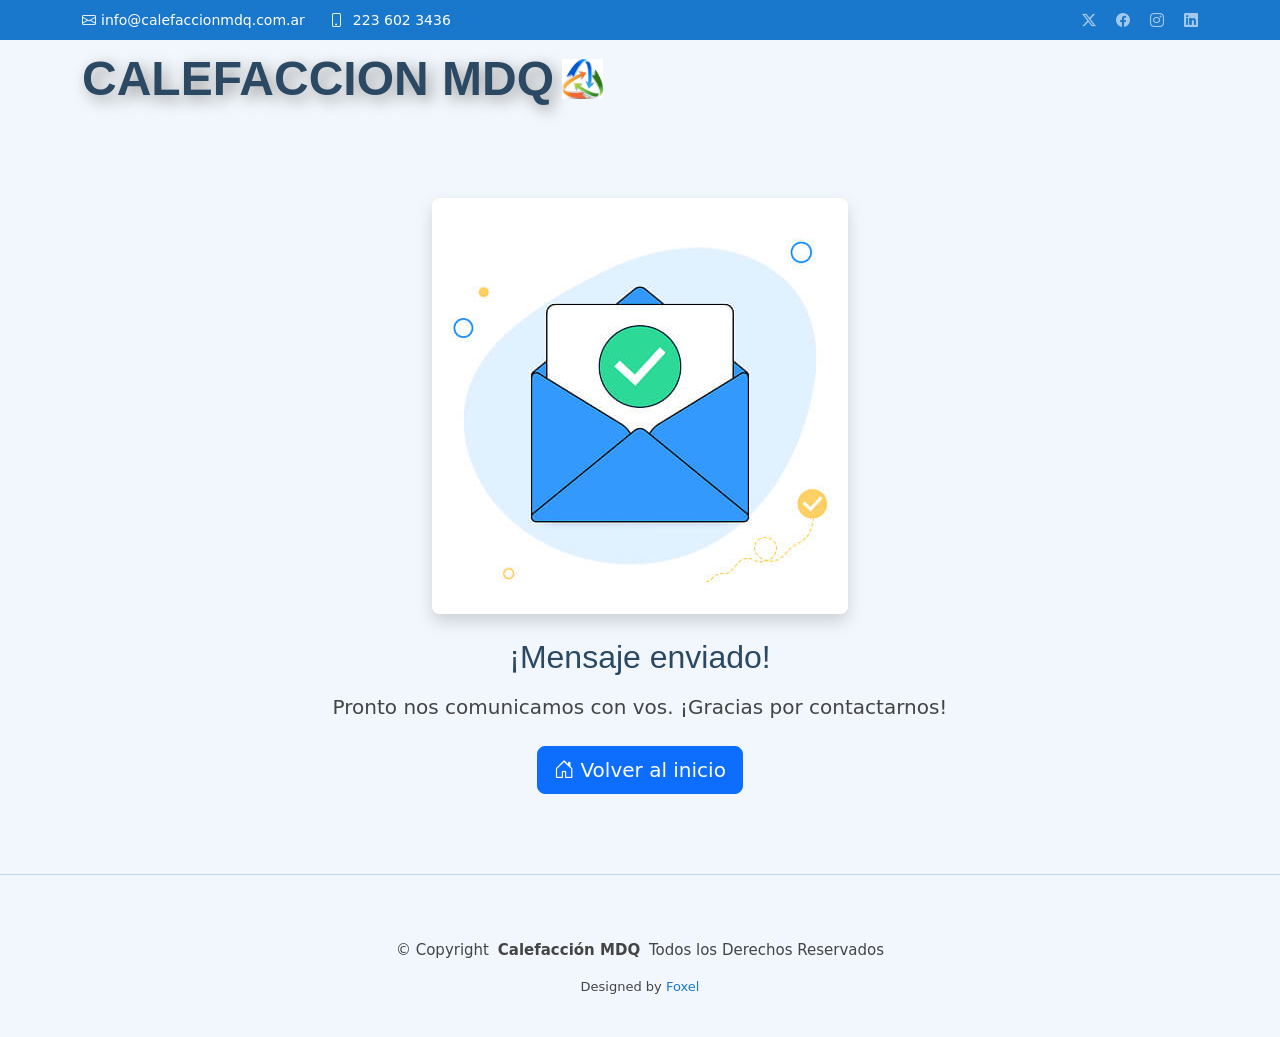
<file: gracias.html>
<!DOCTYPE html>
<html lang="es">

<head>
  <meta charset="UTF-8" />
  <meta name="viewport" content="width=device-width, initial-scale=1.0" />
  <title>¡Gracias!</title>

  <!-- CSS del sitio -->
  <link href="assets/vendor/bootstrap/css/bootstrap.min.css" rel="stylesheet">
  <link href="assets/vendor/bootstrap-icons/bootstrap-icons.css" rel="stylesheet">
  <link href="assets/vendor/aos/aos.css" rel="stylesheet">
  <link href="assets/vendor/fontawesome-free/css/all.min.css" rel="stylesheet">
  <link href="assets/css/main.css" rel="stylesheet">
  <link href="assets/css/responsive.css" rel="stylesheet">
</head>

<body class="index-page light-background">

  <!-- Header -->
  <header id="header" class="header sticky-top">
    <!-- Topbar -->
    <div class="topbar d-flex align-items-center">
      <div class="container d-flex justify-content-center justify-content-md-between">
        <div class="contact-info d-flex align-items-center">
          <i class="bi bi-envelope d-flex align-items-center"><a href="mailto:info@calefaccionmdq.com.ar">info@calefaccionmdq.com.ar</a></i>
          <i class="bi bi-phone d-flex align-items-center ms-4"><a href="tel:2236023436"><span>223 602 3436</span></a></i>
        </div>
        <div class="social-links d-none d-md-flex align-items-center">
          <a href="#" class="twitter"><i class="bi bi-twitter-x"></i></a>
          <a href="#" class="facebook"><i class="bi bi-facebook"></i></a>
          <a href="#" class="instagram"><i class="bi bi-instagram"></i></a>
          <a href="#" class="linkedin"><i class="bi bi-linkedin"></i></a>
        </div>
      </div>
    </div>

    <!-- Branding -->
    <div class="branding d-flex align-items-center">
      <div class="container position-relative d-flex align-items-center justify-content-between">
        <a href="index.html" class="logo d-flex align-items-center me-auto">
          <h1 class="sitename">CALEFACCION MDQ</h1>
          <img src="assets/img/logo.jpg" alt="Logo Calefaccion MDQ">
        </a>
      </div>
    </div>
  </header>

  <!-- Sección de confirmación -->
  <main class="main">
    <section class="section light-background text-center" style="padding: 80px 0;">
      <div class="container" data-aos="fade-up">
        <div class="confirmacion">
          <div class="box">
            <div class="img-box mb-4">
              <!-- Ahora sí se ve -->
              <img src="assets/img/send_message4.jpg" alt="Mensaje enviado" class="img-fluid rounded-3 shadow">
            </div>
            <div class="detail-box">
              <h2 class="mb-3">¡Mensaje enviado!</h2>
              <p class="lead mb-4"><strong>Pronto nos comunicamos con vos. ¡Gracias por contactarnos!</strong></p>
              <a href="index.html" class="btn btn-primary btn-lg">
                <i class="bi bi-house-door"></i> Volver al inicio
              </a>
            </div>
          </div>
        </div>
      </div>
    </section>
  </main>

  <!-- Footer -->
  <footer id="footer" class="footer light-background">
    <div class="container text-center mt-4">
      <p>© <span>Copyright</span> <strong class="px-1 sitename">Calefacción MDQ</strong> <span>Todos los Derechos Reservados</span></p>
      <div class="credits">
        Designed by <a href="">Foxel</a>
      </div>
    </div>
  </footer>

  <!-- Vendor JS (solo lo básico) -->
  <script src="assets/vendor/bootstrap/js/bootstrap.bundle.min.js"></script>
  <script src="assets/vendor/aos/aos.js"></script>
  <script>
    AOS.init();
  </script>
</body>
</html>
</file>
<file: assets/css/responsive.css>
/*--------------------------------------------------------------
# Navigation Menu
--------------------------------------------------------------*/
/* Desktop Navigation */
@media (min-width: 1200px) {
  .navmenu {
    padding: 0;
  }

  .navmenu ul {
    margin: 0;
    padding: 0;
    display: flex;
    list-style: none;
    align-items: center;
  }

  .navmenu li {
    position: relative;
  }

  .navmenu>ul>li {
    white-space: nowrap;
    padding: 15px 14px;
  }

  .navmenu>ul>li:last-child {
    padding-right: 0;
  }

  .navmenu a,
  .navmenu a:focus {
    color: var(--nav-color);
    font-size: 15px;
    padding: 0 2px;
    font-family: var(--nav-font);
    font-weight: 400;
    display: flex;
    align-items: center;
    justify-content: space-between;
    white-space: nowrap;
    transition: 0.3s;
    position: relative;
  }

  .navmenu a i,
  .navmenu a:focus i {
    font-size: 12px;
    line-height: 0;
    margin-left: 5px;
    transition: 0.3s;
  }

  .navmenu>ul>li>a:before {
    content: "";
    position: absolute;
    width: 100%;
    height: 2px;
    bottom: -6px;
    left: 0;
    background-color: var(--nav-hover-color);
    visibility: hidden;
    width: 0px;
    transition: all 0.3s ease-in-out 0s;
  }

  .navmenu a:hover:before,
  .navmenu li:hover>a:before,
  .navmenu .active:before {
    visibility: visible;
    width: 100%;
  }

  .navmenu li:hover>a,
  .navmenu .active,
  .navmenu .active:focus {
    color: var(--nav-hover-color);
  }

  .navmenu .dropdown ul {
    margin: 0;
    padding: 10px 0;
    background: var(--nav-dropdown-background-color);
    display: block;
    position: absolute;
    visibility: hidden;
    left: 14px;
    top: 130%;
    opacity: 0;
    transition: 0.3s;
    border-radius: 4px;
    z-index: 99;
    box-shadow: 0px 0px 30px rgba(0, 0, 0, 0.1);
  }

  .navmenu .dropdown ul li {
    min-width: 200px;
  }

  .navmenu .dropdown ul a {
    padding: 10px 20px;
    font-size: 15px;
    text-transform: none;
    color: var(--nav-dropdown-color);
  }

  .navmenu .dropdown ul a i {
    font-size: 12px;
  }

  .navmenu .dropdown ul a:hover,
  .navmenu .dropdown ul .active:hover,
  .navmenu .dropdown ul li:hover>a {
    color: var(--nav-dropdown-hover-color);
  }

  .navmenu .dropdown:hover>ul {
    opacity: 1;
    top: 100%;
    visibility: visible;
  }

  .navmenu .dropdown .dropdown ul {
    top: 0;
    left: -90%;
    visibility: hidden;
  }

  .navmenu .dropdown .dropdown:hover>ul {
    opacity: 1;
    top: 0;
    left: -100%;
    visibility: visible;
  }
}

/* Mobile Navigation */
@media (max-width: 1199px) {
  .mobile-nav-toggle {
    color: var(--nav-color);
    font-size: 1.5rem;
    line-height: 0;
    margin-right: 10px;
    cursor: pointer;
    transition: color 0.3s;
  }

  .navmenu {
    padding: 0;
    z-index: 9997;
  }

  .navmenu ul {
    display: none;
    list-style: none;
    position: absolute;
    inset: 60px 20px 20px 20px;
    padding: 10px 0;
    margin: 0;
    border-radius: 6px;
    background-color: var(--nav-mobile-background-color);
    border: 1px solid color-mix(in srgb, var(--default-color), transparent 90%);
    box-shadow: none;
    overflow-y: auto;
    transition: 0.3s;
    z-index: 9998;
  }

  .navmenu a,
  .navmenu a:focus {
    color: var(--nav-dropdown-color);
    padding: 10px 20px;
    font-family: var(--nav-font);
    font-size: 17px;
    font-weight: 500;
    display: flex;
    align-items: center;
    justify-content: space-between;
    white-space: nowrap;
    transition: 0.3s;
  }

  .navmenu a i,
  .navmenu a:focus i {
    font-size: 12px;
    line-height: 0;
    margin-left: 5px;
    width: 30px;
    height: 30px;
    display: flex;
    align-items: center;
    justify-content: center;
    border-radius: 50%;
    transition: 0.3s;
    background-color: color-mix(in srgb, var(--accent-color), transparent 90%);
  }

  .navmenu a i:hover,
  .navmenu a:focus i:hover {
    background-color: var(--accent-color);
    color: var(--contrast-color);
  }

  .navmenu a:hover,
  .navmenu .active,
  .navmenu .active:focus {
    color: var(--nav-dropdown-hover-color);
  }

  .navmenu .active i,
  .navmenu .active:focus i {
    background-color: var(--accent-color);
    color: var(--contrast-color);
    transform: rotate(180deg);
  }

  .navmenu .dropdown ul {
    position: static;
    display: none;
    z-index: 99;
    padding: 10px 0;
    margin: 10px 20px;
    background-color: var(--nav-dropdown-background-color);
    transition: all 0.5s ease-in-out;
  }

  .navmenu .dropdown ul ul {
    background-color: rgba(33, 37, 41, 0.1);
  }

  .navmenu .dropdown>.dropdown-active {
    display: block;
    background-color: rgba(33, 37, 41, 0.03);
  }

  .mobile-nav-active {
    overflow: hidden;
  }

  .mobile-nav-active .mobile-nav-toggle {
    color: #fff;
    position: absolute;
    font-size: 32px;
    top: 15px;
    right: 15px;
    margin-right: 0;
    z-index: 9999;
  }

  .mobile-nav-active .navmenu {
    position: fixed;
    overflow: hidden;
    inset: 0;
    background: rgba(33, 37, 41, 0.8);
    transition: 0.3s;
  }

  .mobile-nav-active .navmenu>ul {
    display: block;
  }
}

/*--------------------------------------------------------------
# Disable aos animation delay on mobile devices
--------------------------------------------------------------*/
@media screen and (max-width: 768px) {
  [data-aos-delay] {
    transition-delay: 0 !important;
  }
}

/*--------------------------------------------------------------
# Global Header
--------------------------------------------------------------*/
@media (max-width: 575px) {

  .header .topbar .contact-info i a,
  .header .topbar .contact-info i span {
    font-size: 0.85rem;
  }

  .header .logo h1 {
  font-size: 1.5rem;
  margin: 0;
  font-weight: 700;
  color: var(--heading-color);
  text-shadow: #999797 0.1em 0.1em 0.3em;
}
.hero {
  width: 100%;
  min-height: calc(100vh - 112px);
  padding: 26px 0;
  display: flex;
  align-items: center;
  justify-content: center;
  position: relative;
  overflow: hidden;
}
.hero .welcome p {
  font-size: 2rem;
  font-weight: 700;
  margin: 0;
  color:#1977cc;
  text-shadow: #e4e4e4 1px 1px 1px;
}
.hero .container {
  padding-top: 0px; /* Espacio extra */
  z-index: 3;
}
#brands {
    padding: 40px 10px; /* Menos padding y margen lateral */
    text-align: center;
  }

  .brands-slider img {
    max-width: 140px !important;
    height: auto;
    margin: 0 auto;
  }

  .swiper-slide {
    display: flex;
    align-items: center;
    justify-content: center;
    padding: 10px 0;
  }

  .section-title h2 {
    font-size: 1.5rem;
  }

  .swiper-pagination {
    margin-top: 10px;
  }

}

/*--------------------------------------------------------------
# Hero Section
--------------------------------------------------------------*/
@media (max-width: 768px) {
  .hero .welcome h2 { font-size: 2rem; }
  .service-item { margin-bottom: 20px; }
  .brands-slider img { max-width: 80px; }
  .footer { text-align: center; }
  .footer .footer-links,
  .footer .footer-contact .footer .social-links { margin-bottom: 30px; }
}
</file>
<file: assets/css/main.css>
/**
* Template Name: Heating
* Template URL: https://
* Updated: May 03 2025 with Bootstrap v5.3.3
* Author: Foxel
* License: https://
*/

/*--------------------------------------------------------------
# Font & Color Variables
# Help: https://
--------------------------------------------------------------*/
/* Fonts */
:root {
  --default-font: "Roboto",  system-ui, -apple-system, "Segoe UI", Roboto, "Helvetica Neue", Arial, "Noto Sans", "Liberation Sans", sans-serif, "Apple Color Emoji", "Segoe UI Emoji", "Segoe UI Symbol", "Noto Color Emoji";
  --heading-font: "Poppins",  sans-serif;
  --nav-font: "Raleway",  sans-serif;
}

/* Global Colors - The following color variables are used throughout the website. Updating them here will change the color scheme of the entire website */
:root { 
  --background-color: #ffffff; /* Background color for the entire website, including individual sections */
  --default-color: #444444; /* Default color used for the majority of the text content across the entire website */
  --heading-color: #2c4964; /* Color for headings, subheadings and title throughout the website */
  --accent-color: #1977cc; /* Accent color that represents your brand on the website. It's used for buttons, links, and other elements that need to stand out */
  --surface-color: #ffffff; /* The surface color is used as a background of boxed elements within sections, such as cards, icon boxes, or other elements that require a visual separation from the global background. */
  --contrast-color: #ffffff; /* Contrast color for text, ensuring readability against backgrounds of accent, heading, or default colors. */
}

/* Nav Menu Colors - The following color variables are used specifically for the navigation menu. They are separate from the global colors to allow for more customization options */
:root {
  --nav-color: #2c4964;  /* The default color of the main navmenu links */
  --nav-hover-color: #1977cc; /* Applied to main navmenu links when they are hovered over or active */
  --nav-mobile-background-color: #ffffff; /* Used as the background color for mobile navigation menu */
  --nav-dropdown-background-color: #ffffff; /* Used as the background color for dropdown items that appear when hovering over primary navigation items */
  --nav-dropdown-color: #2c4964; /* Used for navigation links of the dropdown items in the navigation menu. */
  --nav-dropdown-hover-color: #1977cc; /* Similar to --nav-hover-color, this color is applied to dropdown navigation links when they are hovered over. */
}

/* Color Presets - These classes override global colors when applied to any section or element, providing reuse of the sam color scheme. */

.light-background {
  --background-color: #f1f7fc;
  --surface-color: #ffffff;
}

.dark-background {
  --background-color: #060606;
  --default-color: #ffffff;
  --heading-color: #ffffff;
  --surface-color: #252525;
  --contrast-color: #ffffff;
}

/* Smooth scroll */
:root {
  scroll-behavior: smooth;
}

/*--------------------------------------------------------------
# General Styling & Shared Classes
--------------------------------------------------------------*/
body {
  color: var(--default-color);
  background-color: var(--background-color);
  font-family: var(--default-font);
}

a {
  color: var(--accent-color);
  text-decoration: none;
  transition: 0.3s;
}

a:hover {
  color: color-mix(in srgb, var(--accent-color), transparent 25%);
  text-decoration: none;
}

h1,
h2,
h3,
h4,
h5,
h6 {
  color: var(--heading-color);
  font-family: var(--heading-font);
}

/* Pulsating Play Button
------------------------------*/
.pulsating-play-btn {
  width: 94px;
  height: 94px;
  background: radial-gradient(var(--accent-color) 50%, color-mix(in srgb, var(--accent-color), transparent 75%) 52%);
  border-radius: 50%;
  display: block;
  position: relative;
  overflow: hidden;
}

.pulsating-play-btn:before {
  content: "";
  position: absolute;
  width: 120px;
  height: 120px;
  animation-delay: 0s;
  animation: pulsate-play-btn 2s;
  animation-direction: forwards;
  animation-iteration-count: infinite;
  animation-timing-function: steps;
  opacity: 1;
  border-radius: 50%;
  border: 5px solid color-mix(in srgb, var(--accent-color), transparent 30%);
  top: -15%;
  left: -15%;
  background: rgba(198, 16, 0, 0);
}

.pulsating-play-btn:after {
  content: "";
  position: absolute;
  left: 50%;
  top: 50%;
  transform: translateX(-40%) translateY(-50%);
  width: 0;
  height: 0;
  border-top: 10px solid transparent;
  border-bottom: 10px solid transparent;
  border-left: 15px solid #fff;
  z-index: 100;
  transition: all 400ms cubic-bezier(0.55, 0.055, 0.675, 0.19);
}

.pulsating-play-btn:hover:before {
  content: "";
  position: absolute;
  left: 50%;
  top: 50%;
  transform: translateX(-40%) translateY(-50%);
  width: 0;
  height: 0;
  border: none;
  border-top: 10px solid transparent;
  border-bottom: 10px solid transparent;
  border-left: 15px solid #fff;
  z-index: 200;
  animation: none;
  border-radius: 0;
}

.pulsating-play-btn:hover:after {
  border-left: 15px solid var(--accent-color);
  transform: scale(20);
}

@keyframes pulsate-play-btn {
  0% {
    transform: scale(0.6, 0.6);
    opacity: 1;
  }

  100% {
    transform: scale(1, 1);
    opacity: 0;
  }
}

/* PHP Email Form Messages
------------------------------*/
.php-email-form .error-message {
  display: none;
  background: #df1529;
  color: #ffffff;
  text-align: left;
  padding: 15px;
  margin-bottom: 24px;
  font-weight: 600;
}

.php-email-form .sent-message {
  display: none;
  color: #ffffff;
  background: #059652;
  text-align: center;
  padding: 15px;
  margin-bottom: 24px;
  font-weight: 600;
}

.php-email-form .loading {
  display: none;
  background: var(--surface-color);
  text-align: center;
  padding: 15px;
  margin-bottom: 24px;
}

.php-email-form .loading:before {
  content: "";
  display: inline-block;
  border-radius: 50%;
  width: 24px;
  height: 24px;
  margin: 0 10px -6px 0;
  border: 3px solid var(--accent-color);
  border-top-color: var(--surface-color);
  animation: php-email-form-loading 1s linear infinite;
}

@keyframes php-email-form-loading {
  0% {
    transform: rotate(0deg);
  }

  100% {
    transform: rotate(360deg);
  }
}

/*--------------------------------------------------------------
# Global Header
--------------------------------------------------------------*/
.header {
  color: var(--default-color);
  transition: all 0.5s;
  z-index: 997;
  background-color: var(--background-color);
}

.header .topbar {
  background-color: var(--accent-color);
  height: 40px;
  padding: 0;
  font-size: 14px;
  transition: all 0.5s;
}

.header .topbar .contact-info i {
  font-style: normal;
  color: var(--contrast-color);
}

.header .topbar .contact-info i a,
.header .topbar .contact-info i span {
  padding-left: 5px;
  color: var(--contrast-color);
}

.header .topbar .contact-info i a {
  line-height: 0;
  transition: 0.3s;
}

.header .topbar .contact-info i a:hover {
  color: var(--contrast-color);
  text-decoration: underline;
}

.header .topbar .social-links a {
  color: color-mix(in srgb, var(--contrast-color), transparent 40%);
  line-height: 0;
  transition: 0.3s;
  margin-left: 20px;
}

.header .topbar .social-links a:hover {
  color: var(--contrast-color);
}

.header .branding {
  min-height: 60px;
  padding: 10px 0;
}

.header .logo {
  line-height: 1;
}

.header .logo img {
  max-height: 40px;
  margin: 8px;
}

.header .logo h1 {
  font-size: 3rem;
  margin: 0;
  font-weight: 700;
  color: var(--heading-color);
  text-shadow: #999797 0.1em 0.1em 0.3em;
}

.header .cta-btn,
.header .cta-btn:focus {
  color: var(--contrast-color);
  background: var(--accent-color);
  font-size: 14px;
  padding: 8px 25px;
  margin: 0 0 0 30px;
  border-radius: 50px;
  transition: 0.3s;
}

.header .cta-btn:hover,
.header .cta-btn:focus:hover {
  color: var(--contrast-color);
  background: color-mix(in srgb, var(--accent-color), transparent 15%);
}

@media (max-width: 1200px) {
  .header .logo {
    order: 1;
  }

  .header .cta-btn {
    order: 2;
    margin: 0 15px 0 0;
    padding: 6px 15px;
  }

  .header .navmenu {
    order: 3;
  }
}

.scrolled .header {
  box-shadow: 0px 0 18px rgba(0, 0, 0, 0.1);
}

.scrolled .header .topbar {
  height: 0;
  visibility: hidden;
  overflow: hidden;
}

/*--------------------------------------------------------------
# Global Footer
--------------------------------------------------------------*/
.footer {
  color: var(--default-color);
  background-color: var(--background-color);
  border-top: 1px solid color-mix(in srgb, var(--accent-color), transparent 75%);
  font-size: 15px;
  position: relative;
  padding: 40px 0;
}

.footer .footer-top {
  padding-top: 50px;
}

.footer .footer-about .logo {
  line-height: 1;
  margin-bottom: 25px;
}

.footer .footer-about .logo img {
  max-height: 40px;
  margin-right: 6px;
}

.footer .footer-about .logo span {
  color: var(--heading-color);
  font-family: var(--heading-font);
  font-size: 26px;
  font-weight: 700;
  letter-spacing: 1px;
}

.footer .footer-about p {
  font-size: 14px;
  font-family: var(--heading-font);
}

.footer .social-links a {
  display: flex;
  align-items: center;
  justify-content: center;
  width: 40px;
  height: 40px;
  border-radius: 50%;
  border: 1px solid color-mix(in srgb, var(--default-color), transparent 50%);
  font-size: 16px;
  color: color-mix(in srgb, var(--default-color), transparent 20%);
  margin-right: 10px;
  transition: 0.3s;
}

.footer .social-links a:hover {
  color: var(--accent-color);
  border-color: var(--accent-color);
}

.footer h4 {
  font-size: 16px;
  font-weight: bold;
  position: relative;font-size: 18px;
  font-weight: 600;
  margin-bottom: 20px;
  padding-bottom: 12px;
}

.footer .footer-links {
  margin-bottom: 30px;
}

.footer .footer-links ul {
  list-style: none;
  padding: 0;
  margin: 0;
}

.footer .footer-links ul i {
  padding-right: 2px;
  font-size: 12px;
  line-height: 0;
}

.footer .footer-links ul li {
  padding: 10px 0;
  display: flex;
  align-items: center;
}

.footer .footer-links ul li:first-child {
  padding-top: 0;
}

.footer .footer-links ul a {
  color: color-mix(in srgb, var(--default-color), transparent 30%);
  display: inline-block;
  line-height: 1;
}

.footer .footer-links ul a:hover {
  color: var(--accent-color);
}

.footer-contact p {
  line-height: 1.6;
}

.footer .footer-contact p {
  margin-bottom: 5px;
}

.footer .copyright {
  padding-top: 25px;
  padding-bottom: 25px;
  border-top: 1px solid color-mix(in srgb, var(--default-color), transparent 90%);
}

.footer .copyright p {
  margin-bottom: 0;
}

.footer .credits {
  margin-top: 8px;
  font-size: 13px;
}

/*--------------------------------------------------------------
# Preloader
--------------------------------------------------------------*/
#preloader {
  position: fixed;
  inset: 0;
  z-index: 999999;
  overflow: hidden;
  background: var(--background-color);
  transition: all 0.6s ease-out;
}

#preloader:before {
  content: "";
  position: fixed;
  top: calc(50% - 30px);
  left: calc(50% - 30px);
  border: 6px solid #ffffff;
  border-color: var(--accent-color) transparent var(--accent-color) transparent;
  border-radius: 50%;
  width: 60px;
  height: 60px;
  animation: animate-preloader 1.5s linear infinite;
}

@keyframes animate-preloader {
  0% {
    transform: rotate(0deg);
  }

  100% {
    transform: rotate(360deg);
  }
}

/*--------------------------------------------------------------
# Scroll Top Button
--------------------------------------------------------------*/
.scroll-top {
  position: fixed;
  visibility: hidden;
  opacity: 0;
  right: 15px;
  bottom: 15px;
  z-index: 99999;
  background-color: var(--accent-color);
  width: 40px;
  height: 40px;
  border-radius: 4px;
  transition: all 0.4s;
}

.scroll-top i {
  font-size: 24px;
  color: var(--contrast-color);
  line-height: 0;
}

.scroll-top:hover {
  background-color: color-mix(in srgb, var(--accent-color), transparent 20%);
  color: var(--contrast-color);
}

.scroll-top.active {
  visibility: visible;
  opacity: 1;
}

/*--------------------------------------------------------------
# Global Page Titles & Breadcrumbs
--------------------------------------------------------------*/
.page-title {
  color: var(--default-color);
  background-color: var(--background-color);
  position: relative;
}

.page-title .heading {
  padding: 80px 0;
  border-top: 1px solid color-mix(in srgb, var(--accent-color), transparent 80%);
}

.page-title .heading h1 {
  font-size: 38px;
  font-weight: 700;
}

.page-title nav {
  background-color: color-mix(in srgb, var(--accent-color), transparent 94%);
  padding: 20px 0;
}

.page-title nav ol {
  display: flex;
  flex-wrap: wrap;
  list-style: none;
  margin: 0;
  font-size: 16px;
  font-weight: 600;
}

.page-title nav ol li+li {
  padding-left: 10px;
}

.page-title nav ol li+li::before {
  content: "/";
  display: inline-block;
  padding-right: 10px;
  color: color-mix(in srgb, var(--default-color), transparent 70%);
}

/*--------------------------------------------------------------
# Global Sections
--------------------------------------------------------------*/
section,
.section {
  color: var(--default-color);
  background-color: var(--background-color);
  padding: 60px 0;
  scroll-margin-top: 72px;
  overflow: clip;
}

@media (max-width: 1199px) {

  section,
  .section {
    scroll-margin-top: 60px;
  }
}

/*--------------------------------------------------------------
# Global Section Titles
--------------------------------------------------------------*/
.section-title {
  text-align: center;
  padding-bottom: 60px;
  position: relative;
}

.section-title h2 {
  font-size: 32px;
  font-weight: 500;
  margin-bottom: 20px;
  padding-bottom: 20px;
  position: relative;
}

.section-title h2:before {
  content: "";
  position: absolute;
  display: block;
  width: 160px;
  height: 1px;
  background: color-mix(in srgb, var(--default-color), transparent 60%);
  left: 0;
  right: 0;
  bottom: 1px;
  margin: auto;
}

.section-title h2::after {
  content: "";
  position: absolute;
  display: block;
  width: 60px;
  height: 3px;
  background: var(--accent-color);
  left: 0;
  right: 0;
  bottom: 0;
  margin: auto;
}

.section-title p {
  margin-bottom: 0;
}

/*--------------------------------------------------------------
# Hero Section
--------------------------------------------------------------*/
.hero {
  width: 100%;
  min-height: calc(100vh - 112px);
  padding: 80px 0;
  display: flex;
  align-items: center;
  justify-content: center;
  position: relative;
  overflow: hidden;
}
.hero::before {
  content: "";
  position: absolute;
  top: 0;
  left: 0;
  width: 100%;
  height: 100%;
  background: rgba(29, 29, 29, 0.8); /* Overlay gris al 50% de opacidad */
  z-index: 2; /* Asegurar que esté entre la imagen (z-index:1) y el texto (z-index:3) */
}

.hero img {
  position: absolute;
  inset: 0;
  display: block;
  width: 100%;
  /*height: 100%;*/
  object-fit: cover;
  z-index: 1;
}

.hero .container {
  padding-top: 40px; /* Espacio extra */
  z-index: 3;
}

/*.hero .welcome h2 {
  margin: 0;
  font-size: 48px;
  font-weight: 700;
  text-shadow: #858383 0.1em 0.1em 0.3em;
}*/

.hero .welcome p {
  font-size: 3rem;
  font-weight: 700;
  margin: 0;
  color:#1977cc;
  text-shadow: #e4e4e4 1px 1px 1px;
}

.hero .content {
  margin-top: 40px;
}

.hero .content .why-box {
  color: var(--contrast-color);
  background: var(--accent-color);
  padding: 30px;
  border-radius: 4px;
}

.hero .content .why-box h3 {
  color: var(--contrast-color);
  font-weight: 700;
  font-size: 34px;
  margin-bottom: 30px;
}

.hero .content .why-box p {
  margin-bottom: 30px;
}

.hero .content .why-box .more-btn {
  color: var(--contrast-color);
  background: color-mix(in srgb, var(--contrast-color), transparent 80%);
  display: inline-block;
  padding: 6px 30px 8px 30px;
  border-radius: 50px;
  transition: all ease-in-out 0.4s;
}

.hero .content .why-box .more-btn i {
  font-size: 14px;
}

.hero .content .why-box .more-btn:hover {
  background: var(--surface-color);
  color: var(--accent-color);
}

.hero .content .icon-box {
  text-align: center;
  border-radius: 10px;
  background: color-mix(in srgb, var(--surface-color), transparent 20%);
  box-shadow: 0px 2px 15px rgba(0, 0, 0, 0.1);
  padding: 40px 30px;
  width: 100%;
}

.hero .content .icon-box i {
  font-size: 40px;
  color: var(--accent-color);
}

.hero .content .icon-box h4 {
  font-size: 20px;
  font-weight: 700;
  margin: 10px 0 20px 0;
}

.hero .content .icon-box p {
  font-size: 15px;
  color: color-mix(in srgb, var(--default-color), transparent 30%);
}

/*--------------------------------------------------------------
# About Section
--------------------------------------------------------------*/
.about .content h3 {
  font-size: 2rem;
  font-weight: 700;
}

.about .content ul {
  list-style: none;
  padding: 0;
}

.about .content ul li {
  display: flex;
  align-items: flex-start;
  margin-top: 40px;
}

.about .content ul i {
  flex-shrink: 0;
  font-size: 48px;
  color: var(--accent-color);
  margin-right: 20px;
}

.about .content ul h5 {
  font-size: 18px;
  font-weight: 700;
}

.about .content ul p {
  font-size: 15px;
}

.about .content p:last-child {
  margin-bottom: 0;
}

.about .pulsating-play-btn {
  position: absolute;
  left: calc(50% - 47px);
  top: calc(50% - 47px);
}

/*--------------------------------------------------------------
# Services Section
--------------------------------------------------------------*/
.services .service-item {
  background-color: var(--surface-color);
  text-align: center;
  border: 1px solid color-mix(in srgb, var(--default-color), transparent 85%);
  padding: 80px 20px;
  transition: all ease-in-out 0.3s;
  height: 100%;
}

.services .service-item .icon {
  margin: 0 auto;
  width: 64px;
  height: 64px;
  background: var(--accent-color);
  border-radius: 4px;
  display: flex;
  align-items: center;
  justify-content: center;
  margin-bottom: 20px;
  transition: 0.3s;
  transform-style: preserve-3d;
}

.services .service-item .icon i {
  color: var(--contrast-color);
  font-size: 28px;
  transition: ease-in-out 0.3s;
}

.services .service-item .icon::before {
  position: absolute;
  content: "";
  left: -8px;
  top: -8px;
  height: 100%;
  width: 100%;
  background: color-mix(in srgb, var(--accent-color), transparent 80%);
  border-radius: 5px;
  transition: all 0.3s ease-out 0s;
  transform: translateZ(-1px);
}

.services .service-item h3 {
  font-weight: 700;
  margin: 10px 0 15px 0;
  font-size: 22px;
}

.services .service-item p {
  line-height: 24px;
  font-size: 14px;
  margin-bottom: 0;
}

.services .service-item:hover {
  background: var(--accent-color);
  border-color: var(--accent-color);
}

.services .service-item:hover .icon {
  background: var(--surface-color);
}

.services .service-item:hover .icon i {
  color: var(--accent-color);
}

.services .service-item:hover .icon::before {
  background: color-mix(in srgb, var(--background-color), transparent 70%);
}

.services .service-item:hover h3,
.services .service-item:hover p {
  color: var(--contrast-color);
}

/*--------------------------------------------------------------
# Appointment Section
--------------------------------------------------------------*/
.appointment .php-email-form {
  width: 100%;
}

.appointment .php-email-form .form-group {
  padding-bottom: 8px;
}

.appointment .php-email-form input,
.appointment .php-email-form textarea,
.appointment .php-email-form select {
  color: var(--default-color);
  background-color: transparent;
  border-color: color-mix(in srgb, var(--default-color), transparent 80%);
  border-radius: 0;
  box-shadow: none;
  font-size: 14px;
  padding: 10px !important;
}

.appointment .php-email-form input:focus,
.appointment .php-email-form textarea:focus,
.appointment .php-email-form select:focus {
  border-color: var(--accent-color);
}

.appointment .php-email-form input::placeholder,
.appointment .php-email-form textarea::placeholder,
.appointment .php-email-form select::placeholder {
  color: color-mix(in srgb, var(--default-color), transparent 70%);
}

.appointment .php-email-form input,
.appointment .php-email-form select {
  height: 44px;
}

.appointment .php-email-form textarea {
  padding: 10px 12px;
}

.appointment .php-email-form button[type=submit] {
  background: var(--accent-color);
  border: 0;
  padding: 10px 35px;
  color: #fff;
  transition: 0.4s;
  border-radius: 50px;
}

.appointment .php-email-form button[type=submit]:hover {
  background: color-mix(in srgb, var(--accent-color) 90%, white 15%);
}
/*--------------------------------------------------------------
# Faq Section
--------------------------------------------------------------*/
.faq .faq-container .faq-item {
  background-color: var(--surface-color);
  position: relative;
  padding: 20px;
  margin-bottom: 15px;
  border: 1px solid color-mix(in srgb, var(--accent-color), transparent 75%);
  border-radius: 5px;
  overflow: hidden;
}

.faq .faq-container .faq-item:last-child {
  margin-bottom: 0;
}

.faq .faq-container .faq-item h3 {
  font-weight: 500;
  font-size: 18px;
  line-height: 24px;
  margin: 0 30px 0 0;
  transition: 0.3s;
  cursor: pointer;
  display: flex;
  align-items: center;
}

.faq .faq-container .faq-item h3 .num {
  color: var(--accent-color);
  padding-right: 5px;
}

.faq .faq-container .faq-item h3:hover {
  color: var(--accent-color);
}

.faq .faq-container .faq-item .faq-content {
  display: grid;
  grid-template-rows: 0fr;
  transition: 0.3s ease-in-out;
  visibility: hidden;
  opacity: 0;
}

.faq .faq-container .faq-item .faq-content p {
  margin-bottom: 0;
  overflow: hidden;
}

.faq .faq-container .faq-item .faq-toggle {
  position: absolute;
  top: 20px;
  right: 20px;
  font-size: 16px;
  line-height: 0;
  transition: 0.3s;
  cursor: pointer;
}

.faq .faq-container .faq-item .faq-toggle:hover {
  color: var(--accent-color);
}

.faq .faq-container .faq-active {
  background-color: var(--accent-color);
  border-color: var(--accent-color);
  color: var(--contrast-color);
}

.faq .faq-container .faq-active h3,
.faq .faq-container .faq-active h3:hover {
  color: var(--contrast-color);
}

.faq .faq-container .faq-active .faq-content {
  grid-template-rows: 1fr;
  visibility: visible;
  opacity: 1;
  padding-top: 10px;
}

.faq .faq-container .faq-active .faq-toggle {
  transform: rotate(90deg);
  color: var(--accent-color);
}

/*--------------------------------------------------------------
# Gallery Section
--------------------------------------------------------------*/
.gallery .gallery-item {
  overflow: hidden;
  border-right: 3px solid var(--background-color);
  border-bottom: 3px solid var(--background-color);
}

.gallery .gallery-item img {
  transition: all ease-in-out 0.4s;
}

.gallery .gallery-item:hover img {
  transform: scale(1.1);
}

/*--------------------------------------------------------------
# Contact Section
--------------------------------------------------------------*/
.contact .info-item+.info-item {
  margin-top: 40px;
}

.contact .info-item i {
  color: var(--contrast-color);
  background: var(--accent-color);
  font-size: 20px;
  width: 44px;
  height: 44px;
  display: flex;
  justify-content: center;
  align-items: center;
  border-radius: 50px;
  transition: all 0.3s ease-in-out;
  margin-right: 15px;
}

.contact .info-item h3 {
  padding: 0;
  font-size: 18px;
  font-weight: 700;
  margin-bottom: 5px;
}

.contact .info-item p {
  padding: 0;
  margin-bottom: 0;
  font-size: 14px;
}

.contact .php-email-form {
  height: 100%;
}

.contact .php-email-form input[type=text],
.contact .php-email-form input[type=email],
.contact .php-email-form textarea {
  font-size: 14px;
  padding: 10px 15px;
  box-shadow: none;
  border-radius: 0;
  color: var(--default-color);
  background-color: color-mix(in srgb, var(--background-color), transparent 50%);
  border-color: color-mix(in srgb, var(--default-color), transparent 80%);
}

.contact .php-email-form input[type=text]:focus,
.contact .php-email-form input[type=email]:focus,
.contact .php-email-form textarea:focus {
  border-color: var(--accent-color);
}

.contact .php-email-form input[type=text]::placeholder,
.contact .php-email-form input[type=email]::placeholder,
.contact .php-email-form textarea::placeholder {
  color: color-mix(in srgb, var(--default-color), transparent 70%);
}

.contact .php-email-form button[type=submit] {
  color: var(--contrast-color);
  background: var(--accent-color);
  border: 0;
  padding: 10px 36px;
  transition: 0.4s;
  border-radius: 50px;
}

.contact .php-email-form button[type=submit]:hover {
  background: color-mix(in srgb, var(--accent-color), transparent 20%);
}


/*--------------------------------------------------------------
#  Section Section
--------------------------------------------------------------*/
.example section {
  /* Add your styles here */
}
</file>
